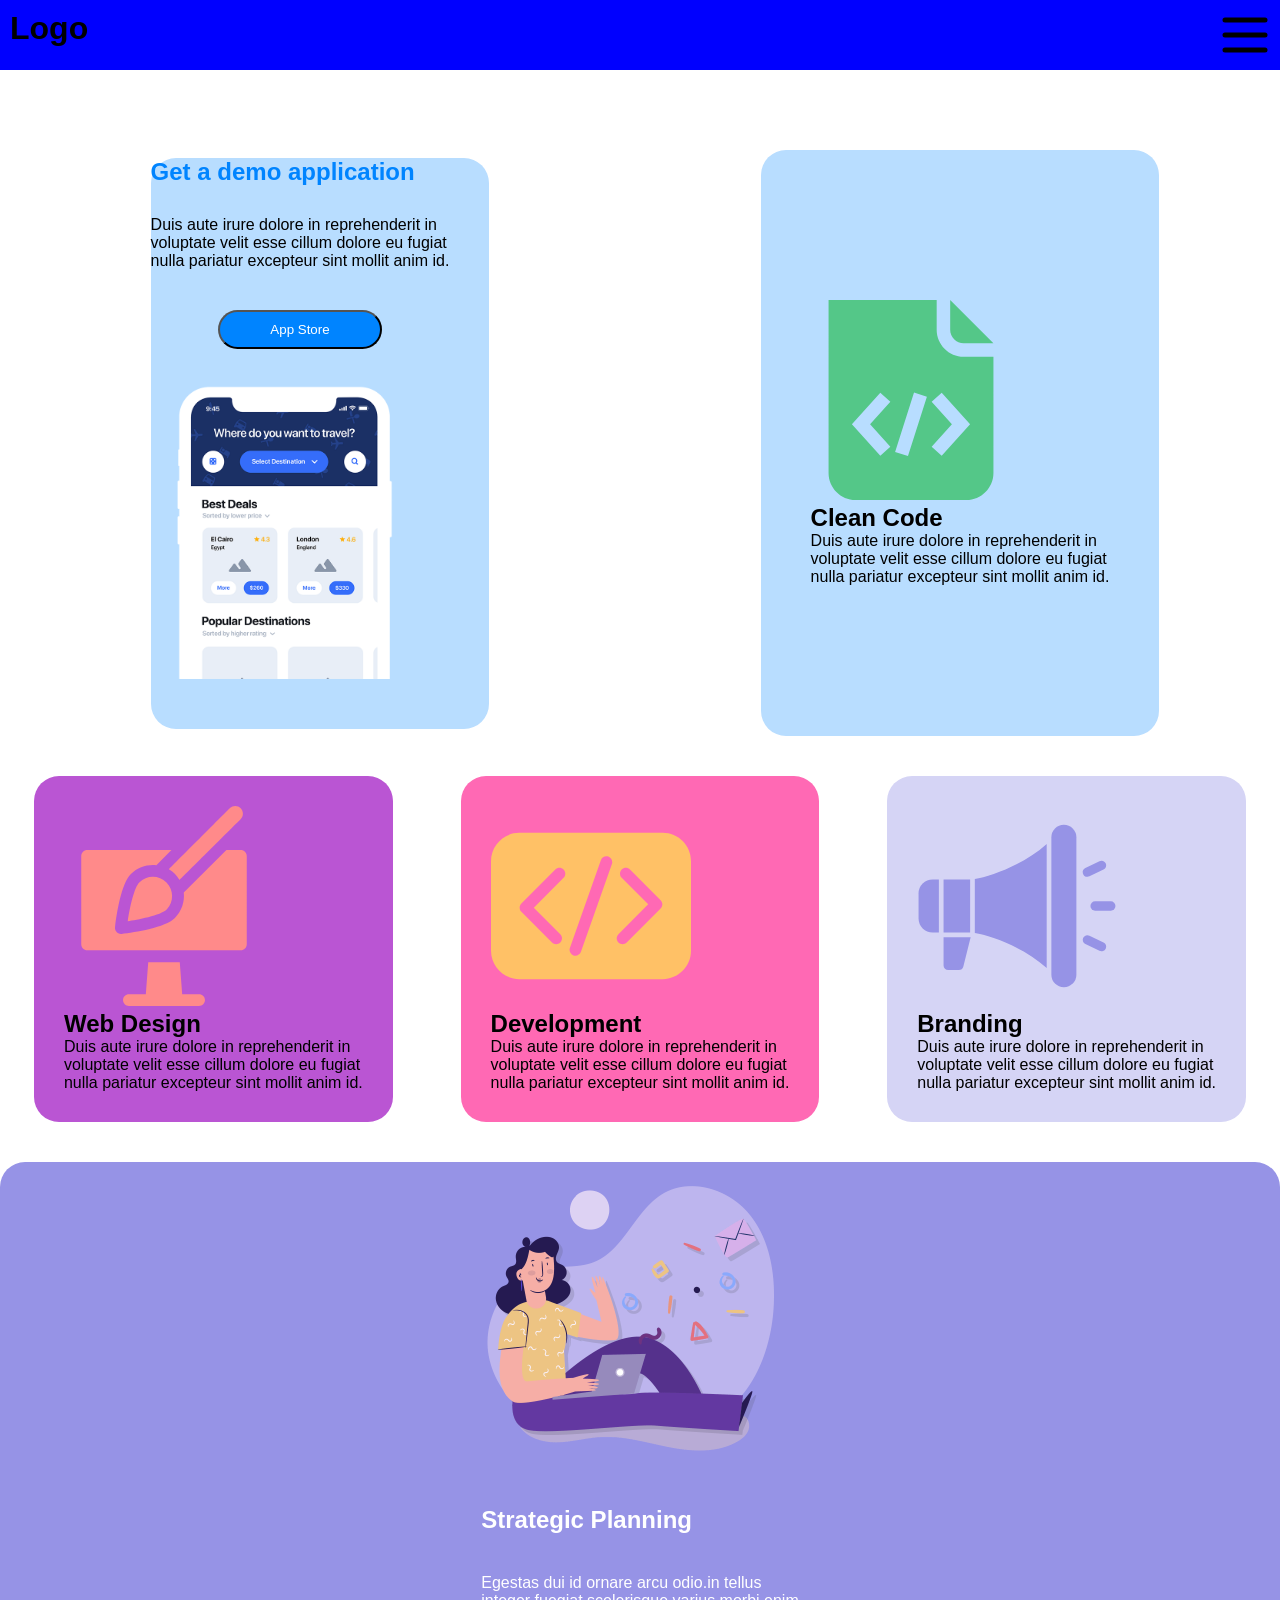
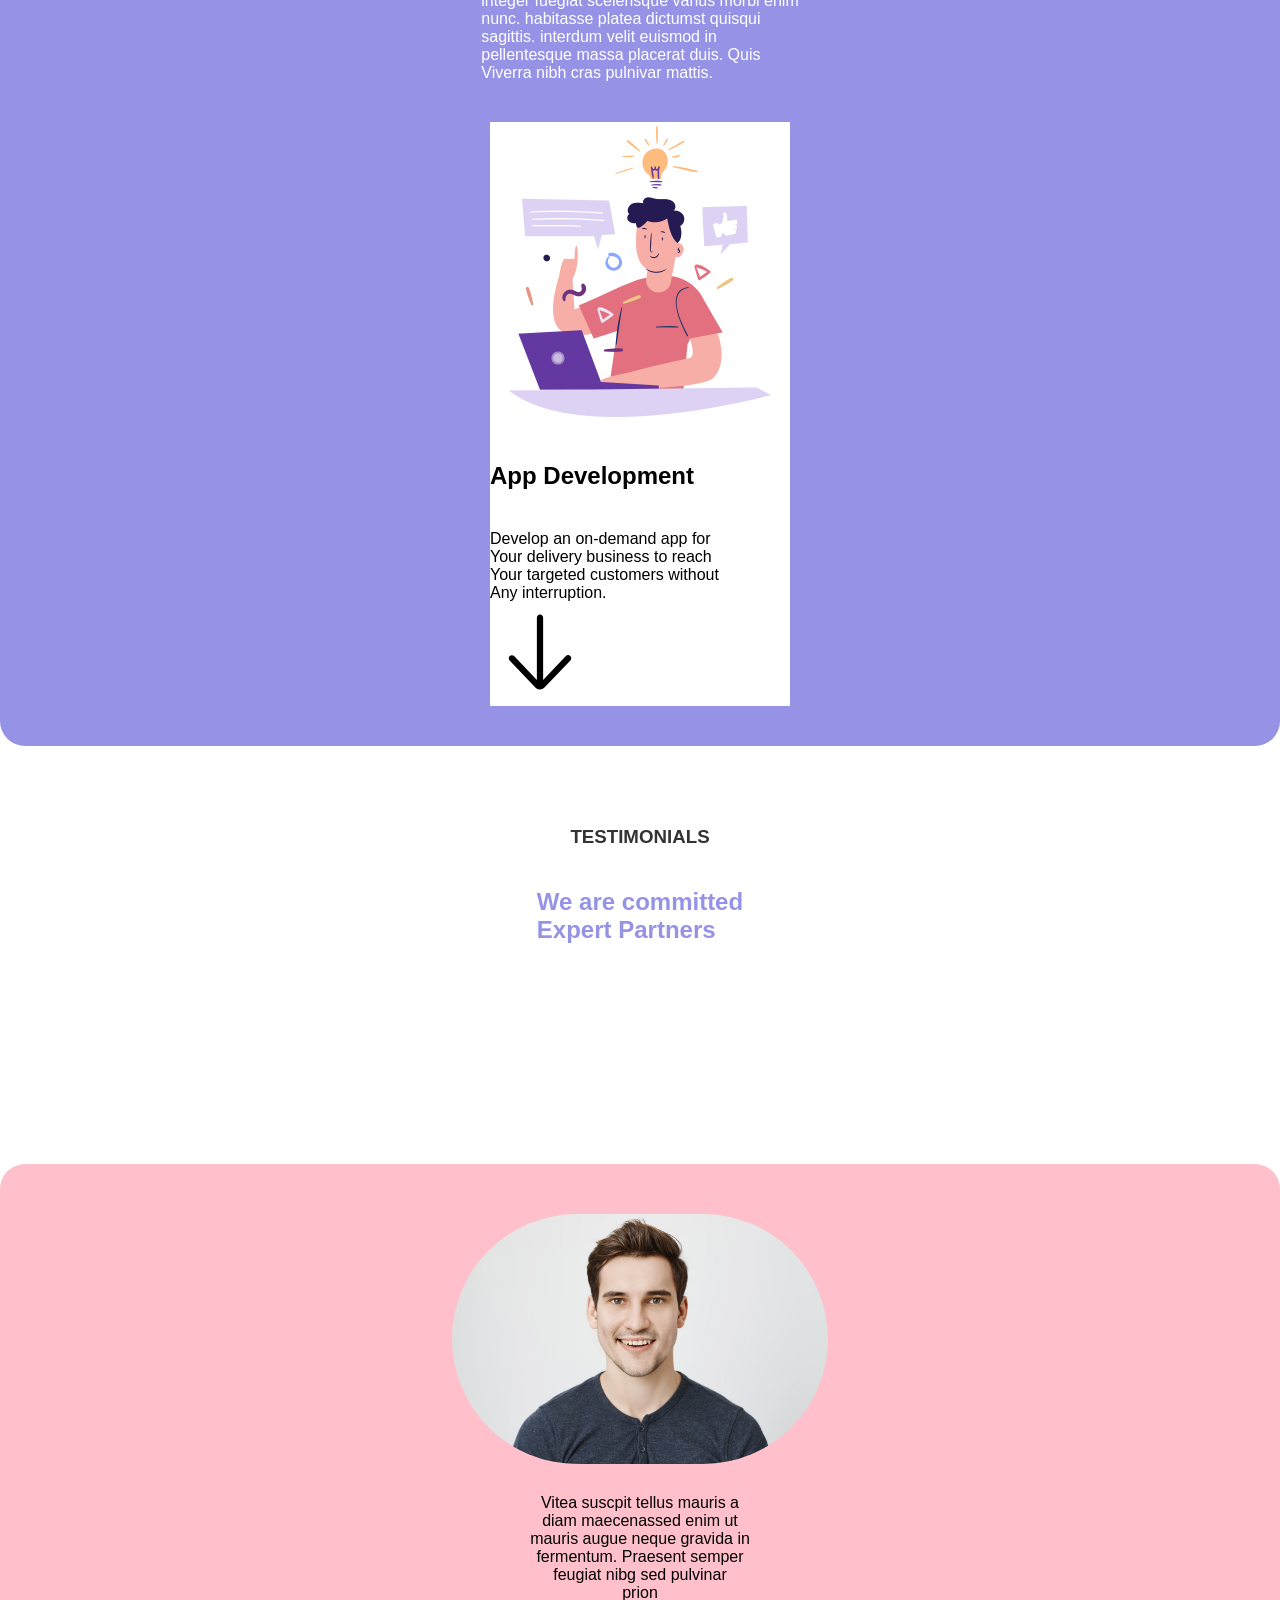
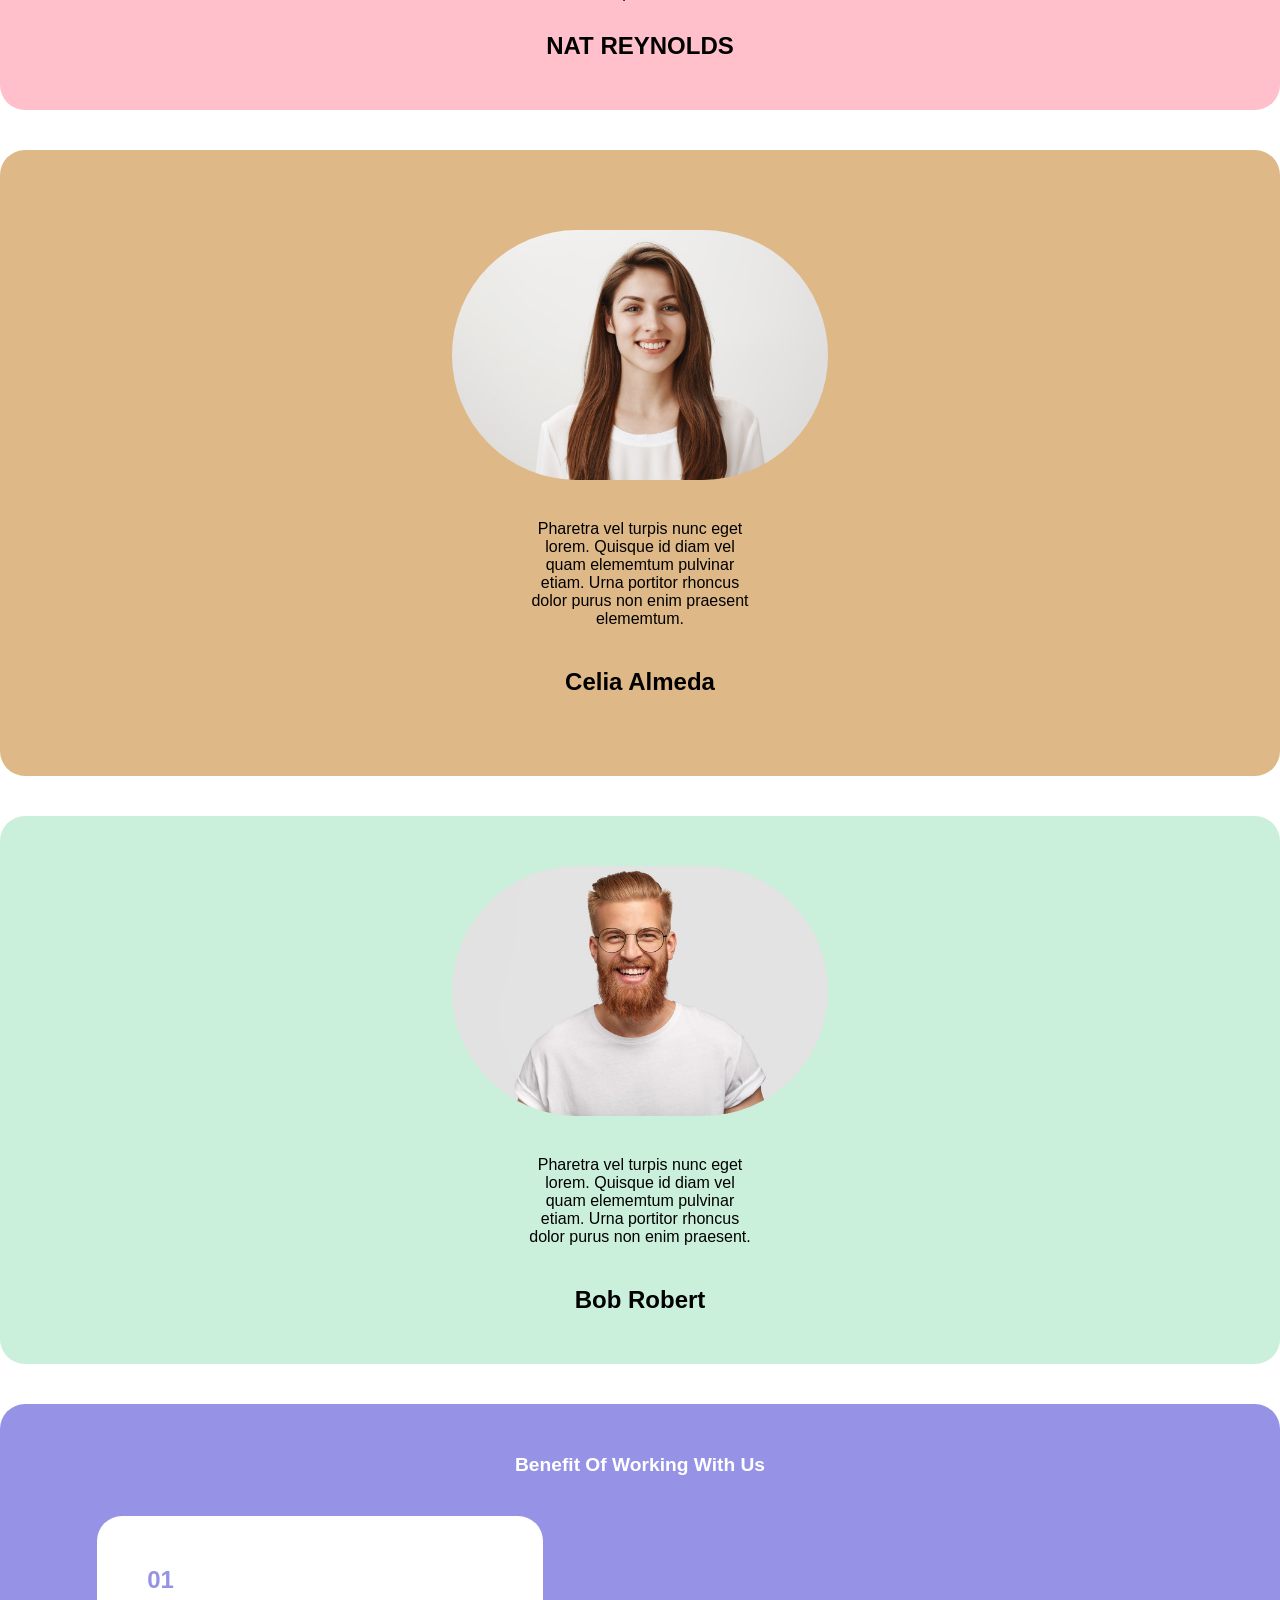
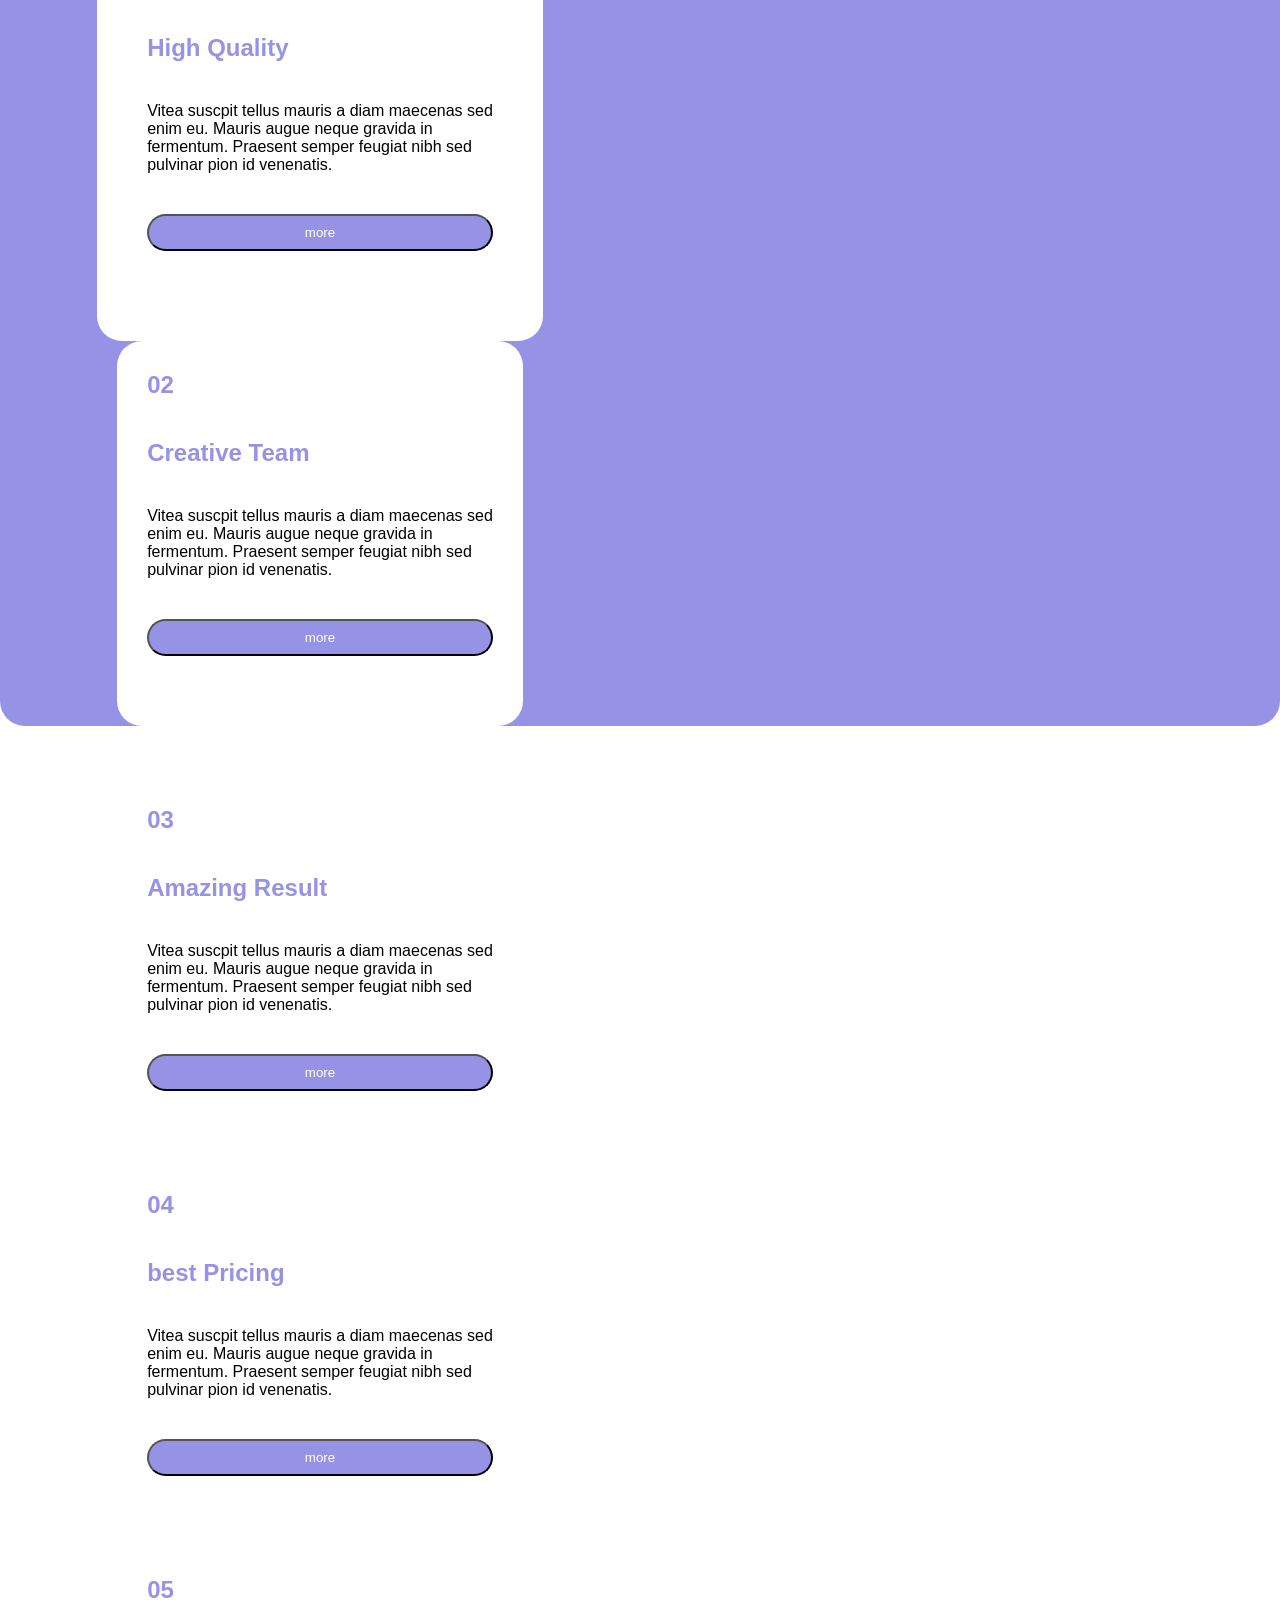
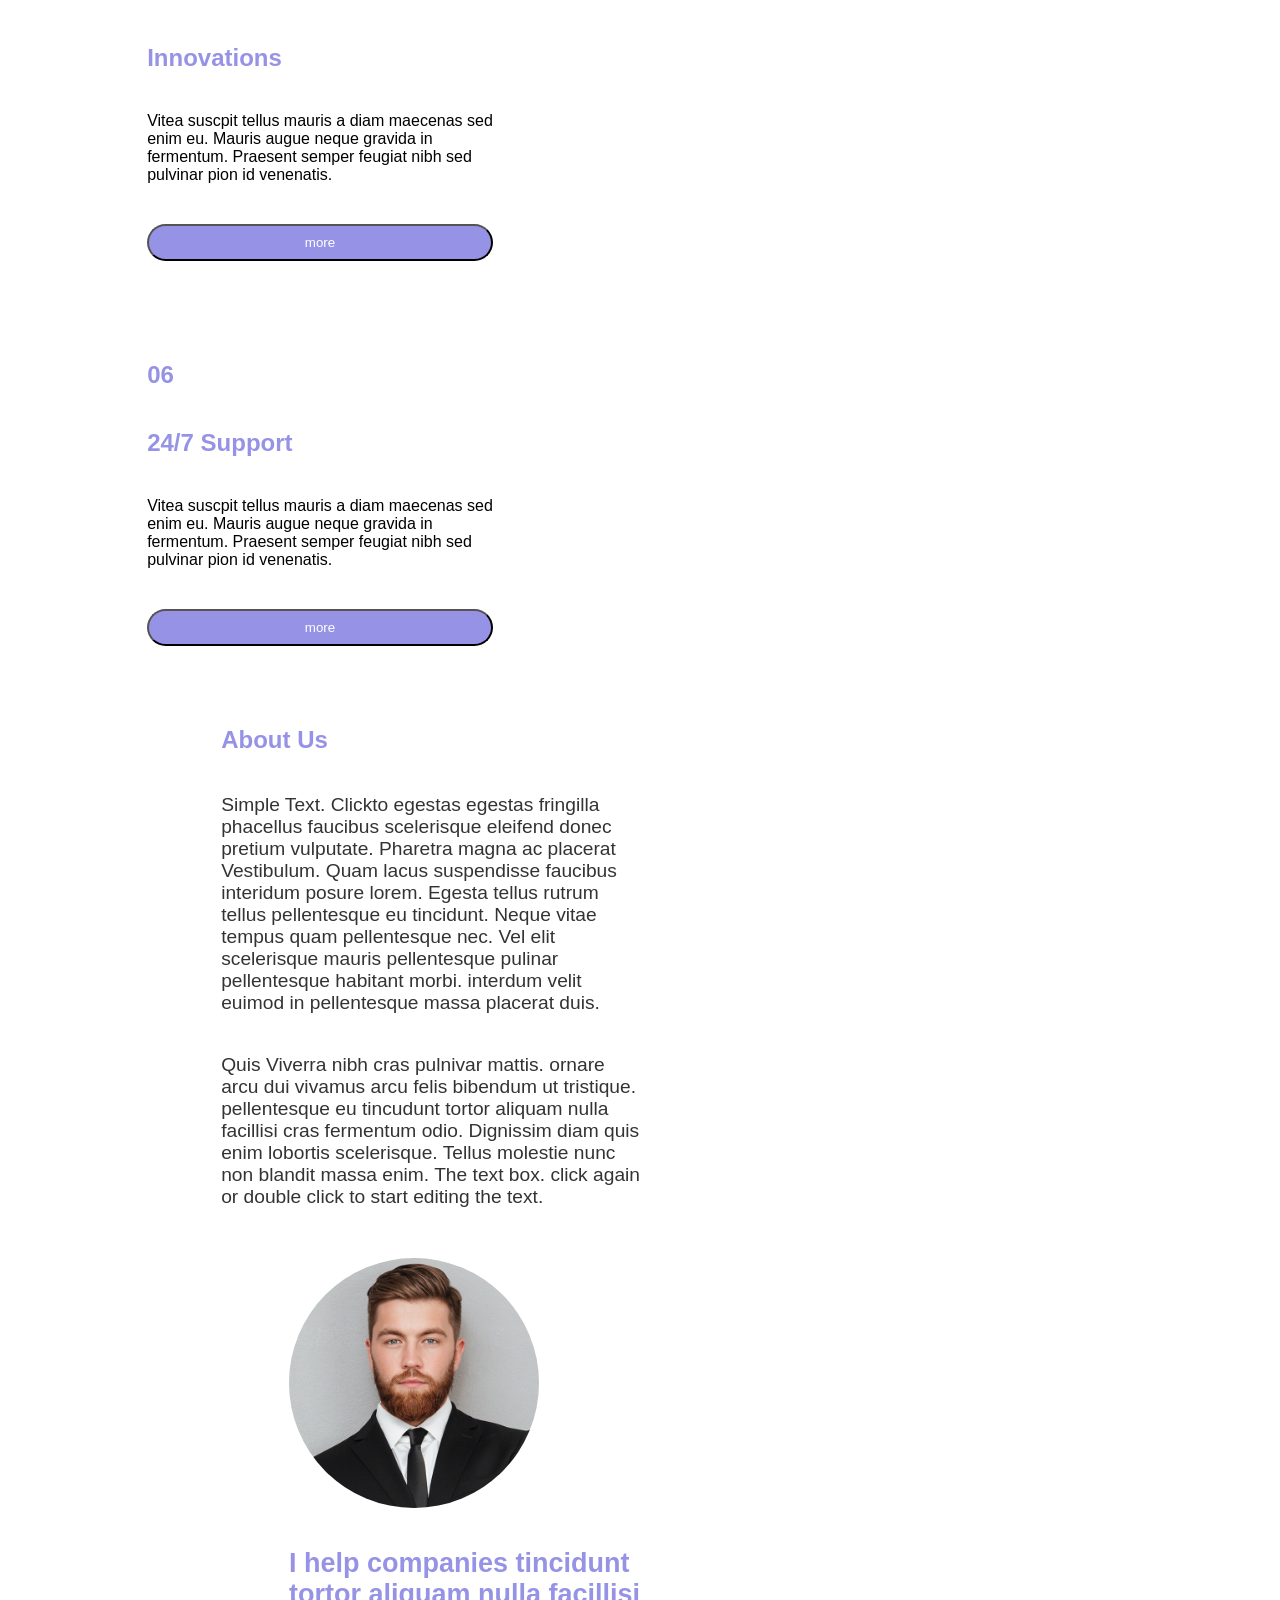
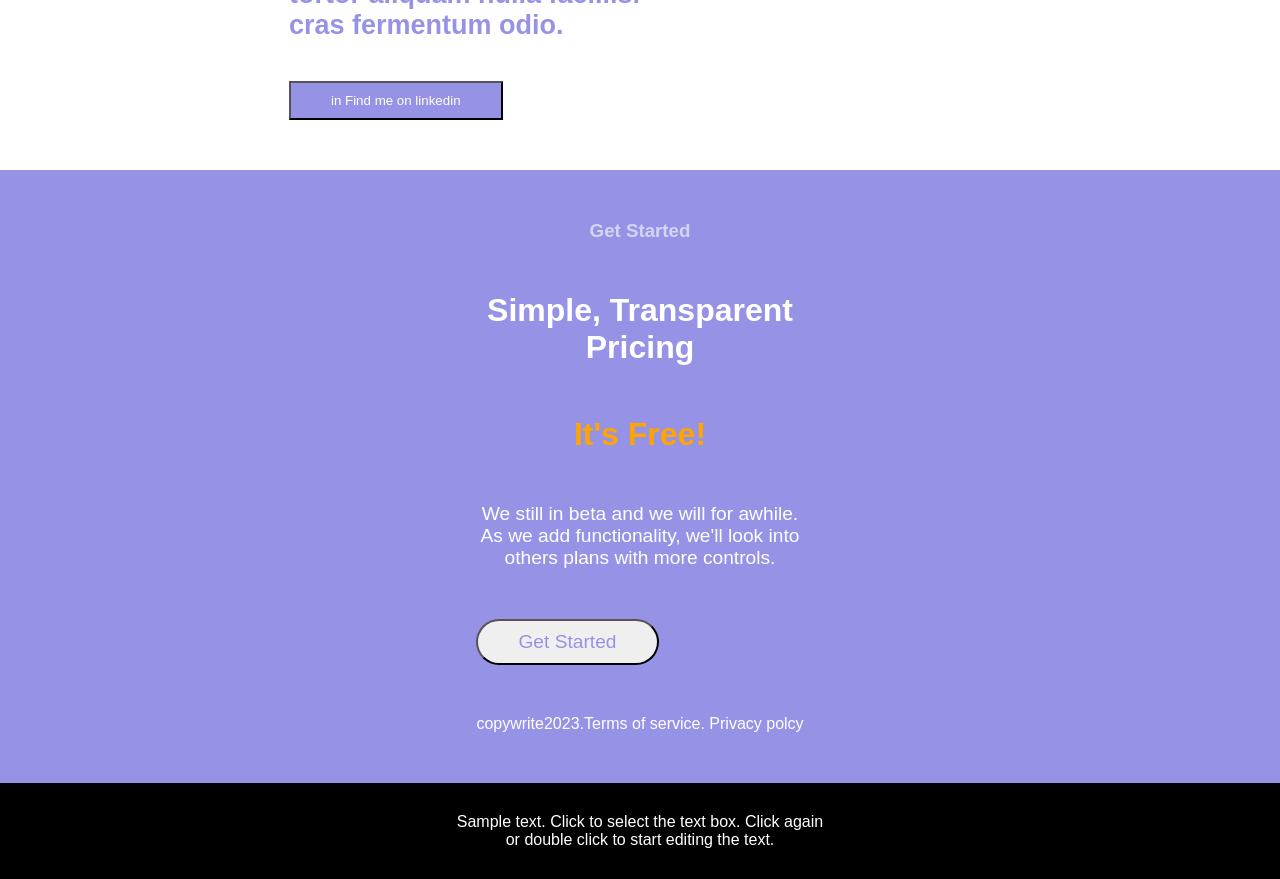
<file: index.htm>
<!DOCTYPE html>
<html lang="en">
<head>
    <meta charset="UTF-8">
    <meta http-equiv="X-UA-Compatible" content="IE=edge">
    <meta name="viewport" content="width=device-width, initial-scale=1.0">
    <title>Document</title>
    <link rel="stylesheet" href="https://fonts.googleapis.com/css?family=PT+Sans:400,400i,700,700i">
    <link rel="stylesheet" href="/css/style.css">
</head>
<body>
    <header id="page_header">
    <h1 id="logo">Logo</h1>
    <img id="menu" src="/images/menu.svg" alt="#" height="50px">
    </header>
    <main id="page_main">
        <main id="main_store">
        <section id="page_section">
            <article id="store">
        <h2 id="demo">Get a demo application</h2>
        <div>
        <p>Duis aute irure dolore in reprehenderit in</p>
        <p>voluptate velit esse cillum dolore eu fugiat</p>
        <p>nulla pariatur excepteur sint mollit anim id.</p>
            </div>
        <button id="app">App Store</button>
        <img id="image" src="/images/blue_phone.png" alt="#" height="300px">
            </article>
        </section>
            <section id="main_code">
            <article>
                <img src="/images/code.svg" alt="#" height="200px">
            <h2>Clean Code</h2>
            <p>Duis aute irure dolore in reprehenderit in</p>
            <p>voluptate velit esse cillum dolore eu fugiat</p>
            <p>nulla pariatur excepteur sint mollit anim id.</p>
        </article>
        </section>
        </main>
        <main id="main_design">
            <section id="page_design">
        <article>
            <img src="/images/design.svg" alt="#" height="200px">
            <h2>Web Design</h2>
            <p>Duis aute irure dolore in reprehenderit in</p>
            <p>voluptate velit esse cillum dolore eu fugiat</p>
            <p>nulla pariatur excepteur sint mollit anim id.</p>
        </article>
        </section>
        <section id="page_dev">
        <article>
            <img src="/images/development.svg" alt="#" height="200px">
            <h2>Development</h2>
            <p>Duis aute irure dolore in reprehenderit in</p>
            <p>voluptate velit esse cillum dolore eu fugiat</p>
            <p>nulla pariatur excepteur sint mollit anim id.</p>
        </article>
        </section>
        <section id="page_brand">
        <article>
            <img src="/images/branding.svg" alt="#" height="200px">
            <h2>Branding</h2>
            <p>Duis aute irure dolore in reprehenderit in</p>
            <p>voluptate velit esse cillum dolore eu fugiat</p>
            <p>nulla pariatur excepteur sint mollit anim id.</p>
        </article>
        </section>
        </main>
        <section id="page_weave">
        <article>
            <img src="/images/waving_woman.png" alt="#" height="300px">
            <h2 id="plan">Strategic Planning</h2>
            <di id="petty">
            <p>Egestas dui id ornare arcu odio.in tellus</p>
            <p>integer fuegiat scelerisque varius morbi enim</p>
            <p>nunc. habitasse platea dictumst quisqui</p>
            <p>sagittis. interdum velit euismod in</p>
            <p>pellentesque massa placerat duis. Quis</p>
            <p>Viverra nibh cras pulnivar mattis.</p>
            </div>
            </article>
        <article id="man">
            <img src="/images/idea_man.png"  alt="#" height="300">
            <h2 id="apple">App Development</h2>
            <div>
            <p>Develop an on-demand app for</p>
            <p>Your delivery business to reach</p>
            <p>Your targeted customers without</p>
            <p>Any interruption.</p>
            <img id="arrow" src="/images/arrow.svg" alt="#" height="100px">
            </div>
            </section>
            <section>
        <articel id="test">
            <h3 id="young">TESTIMONIALS</h3>
            <div id="expert">
            <h1>We are committed</h1>
            <h1>Expert Partners</h1>
            </div>
            <div id="place">
            <p>We place huge value on strong </p>
            <p>strong relationships and have seen the</p>
            <p>the benefits they bring to our business</p>
            <p>customer feedback is vital</p>
            <p>helping us to get it right.</p>
            </div>
        </article>
    </section>
    <section id="three">
        <article>
            <img id="moon" src="/images/testimonial_three.jpg" alt="#" height="250px">
            <div id="star">
            <p>Vitea suscpit tellus mauris a</p>
            <p>diam maecenassed enim ut</p>
            <p>mauris augue neque gravida in</p>
            <p>fermentum. Praesent semper</p>
            <p>feugiat nibg sed pulvinar</p>
            <p>prion</p>
            </div>
            <h2 id="nat">NAT REYNOLDS</h2>
        </article>
        </section>
        <section id="two">
        <artice>
            <img id="queen" src="/images/testimonial_two.jpg" alt="#" height="250">
            <div id="pages">
            <p>Pharetra vel turpis nunc eget</p>
            <P>lorem. Quisque id diam vel</P>
            <p>quam elememtum pulvinar</p>
            <p>etiam. Urna portitor rhoncus</p>
            <p>dolor purus non enim praesent</p>
            <p>elememtum.</p>
            </div>
            <h2 id="cell">Celia Almeda</h2>
        </article>
    </section>
    <section id="one">
        <article>
            <img id="color" src="/images/testimonial_one.jpg" alt="#" height="250px">
            <div id="plant">
            <p>Pharetra vel turpis nunc eget</p>
            <p>lorem. Quisque id diam vel</p>
            <p>quam elememtum pulvinar</p>
            <p>etiam. Urna portitor rhoncus</p>
            <p>dolor purus non enim praesent.</p>
            </div>
            <h2 id="hot">Bob Robert</h2>
        </article>
        </section>
        <section id="page_benefit">
        <article>
            <h1 id="hello">Benefit Of Working With Us</h1>
            <section id="section_more">
            <article id="whom">
            <h2 id="heat">01</h2>
            <h2 id="high">High Quality</h2>
            <p>Vitea suscpit tellus mauris a diam maecenas sed</p>
            <p>enim eu. Mauris augue neque gravida in</p>
            <p>fermentum. Praesent semper feugiat nibh sed</p>
            <p>pulvinar pion id venenatis.</p>
            <button id="more">more</button>
            </article>
            </section>
            <section>
        </article>
            <section id="section_more">
            <article id="mum">
                <h2 id="heat">02</h2>
                <h2 id="high">Creative Team</h2>
                <p>Vitea suscpit tellus mauris a diam maecenas sed</p>
                <p>enim eu. Mauris augue neque gravida in</p>
                <p>fermentum. Praesent semper feugiat nibh sed</p>
                <p>pulvinar pion id venenatis.</p>
                <button id="more">more</button>
            </article>
            </section>
        </section>
        <section id="section_three">
            <article id="mum">
                <h2 id="heat">03</h2>
                <h2 id="high">Amazing Result</h2>
                <p>Vitea suscpit tellus mauris a diam maecenas sed</p>
                <p>enim eu. Mauris augue neque gravida in</p>
                <p>fermentum. Praesent semper feugiat nibh sed</p>
                <p>pulvinar pion id venenatis.</p>
                <button id="more">more</button>
            </article>
        </section>
            <section id="section_three">
            <article id="mum">
                <h2 id="heat">04</h2>
                <h2 id="high">best Pricing</h2>
                <p>Vitea suscpit tellus mauris a diam maecenas sed</p>
                <p>enim eu. Mauris augue neque gravida in</p>
                <p>fermentum. Praesent semper feugiat nibh sed</p>
                <p>pulvinar pion id venenatis.</p>

                <button id="more">more</button>
        </article>
            </section>
            <section id="section_four">
            <article id="mum">
                <h2 id="heat">05</h2>
                <h2 id="high">Innovations</h2>
                <p>Vitea suscpit tellus mauris a diam maecenas sed</p>
                <p>enim eu. Mauris augue neque gravida in</p>
                <p>fermentum. Praesent semper feugiat nibh sed</p>
                <p>pulvinar pion id venenatis.</p>

                <button id="more">more</button>
            </article>
            </section>
            <section id="section_four">
            <article id="mum">
                <h2 id="heat">06</h2>
                <h2 id="high">24/7 Support</h2>
                <p>Vitea suscpit tellus mauris a diam maecenas sed</p>
                <P>enim eu. Mauris augue neque gravida in</P>
                <p>fermentum. Praesent semper feugiat nibh sed</p>
                <p>pulvinar pion id venenatis.</p>
                <button id="more">more</button>
            </article>
            </section>
    </main>
    
            <section id="page_about"> 
                <section id="page_us">
            <article>
                <h1 id="about">About Us</h1>
                <div id="meal">
                <p>Simple Text. Clickto egestas egestas fringilla</p>
                <p>phacellus faucibus scelerisque eleifend donec</p>
                <p>pretium vulputate. Pharetra magna ac placerat</p>
                <p>Vestibulum. Quam lacus suspendisse faucibus</p>
                <p>interidum posure lorem. Egesta tellus rutrum</p>
                <p>tellus pellentesque eu tincidunt. Neque vitae</p>
                <P>tempus quam pellentesque nec. Vel elit</P>
                <p>scelerisque mauris pellentesque pulinar</P>
                <P>pellentesque habitant morbi. interdum velit</P>
                <p>euimod in pellentesque massa placerat duis.</p>
                </div>
                <div id="lol">
                 <p>Quis Viverra nibh cras pulnivar mattis. ornare</p>
                 <p>arcu dui vivamus arcu felis bibendum ut tristique.</p>
                 <p>pellentesque eu tincudunt tortor aliquam nulla </p>
                 <p>facillisi cras fermentum odio. Dignissim diam quis</p>
                 <p>enim lobortis scelerisque. Tellus molestie nunc</p>
                 <p>non blandit massa enim. The text box. click again</p>
                 <p>or double click to start editing the text.</p>
                </div>
            </article>
            </section>
            </section>
            <section id="page_boss">
             <section id="page_us">
            <article>
                <img id="bread" src="/images/boss.jpg" alt="#" height="250px">
                <div id="yellow">
                 <h2>I help companies tincidunt</h2>
                 <h2>tortor aliquam nulla facillisi</h2>
                 <h2>cras fermentum odio.</h2>
                </div>
                 <button id="boss">in Find me on linkedin</button>
            </section>
            </section>
                    <section id="page_start">
                 <article>
                 <h1 id="Get">Get Started</h1>
                 <h2 id="sample">Simple, Transparent</h2>
                 <h2 id="sample">Pricing</h2>
                 <h2 id="free">It's Free!</h2>
                 <div id="place">
                 <p>We still in beta and we will for awhile.</p>
                 <p>As we add functionality, we'll look into</p>
                 <p>others plans with more controls.</p>
                 </div>
                 <button id="button">Get Started</button>
                 <p id="copy">copywrite2023.Terms of service. Privacy polcy</p>
                 </article>
                 </section>
                </main>
                    <footer id="page_footer">
                 <p>Sample text. Click to select the text box. Click again</p>
                 <p>or double click to start editing the text.</p>
                    </footer>
</body>
</html>
</file>
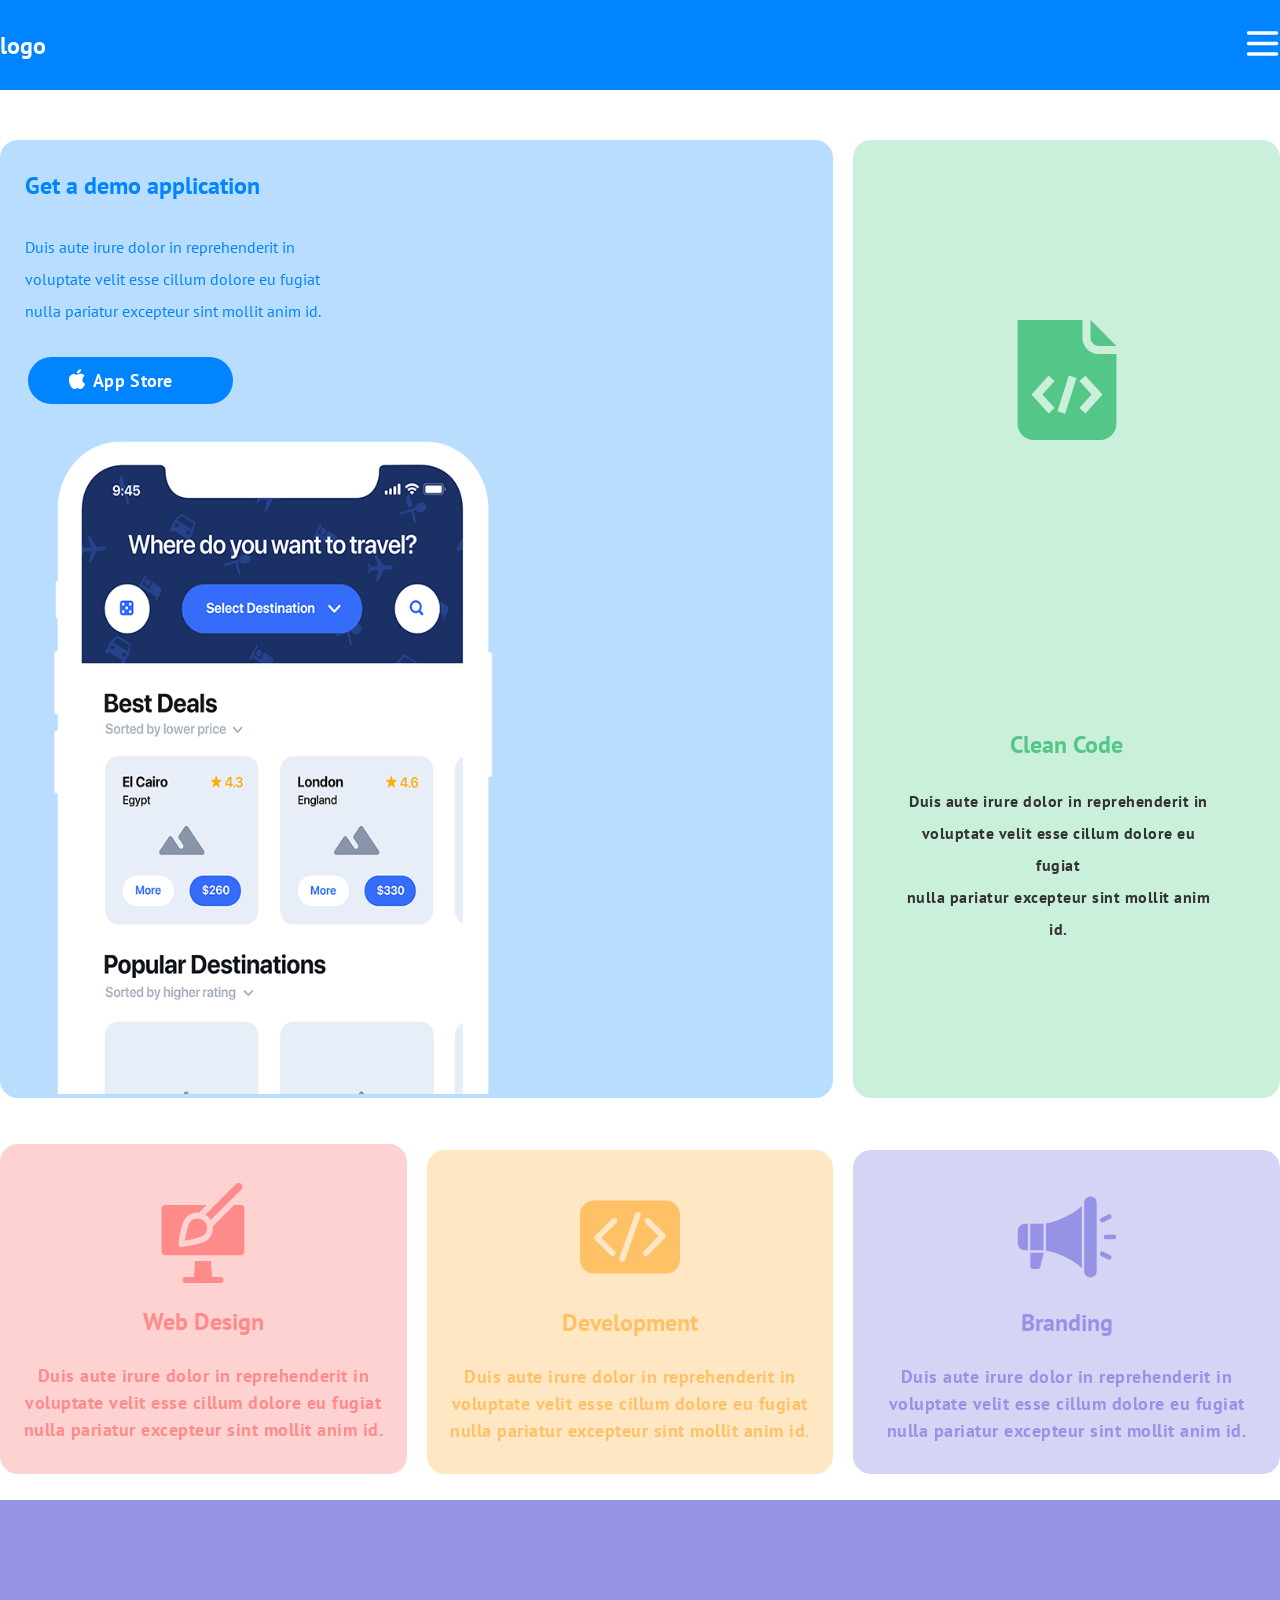
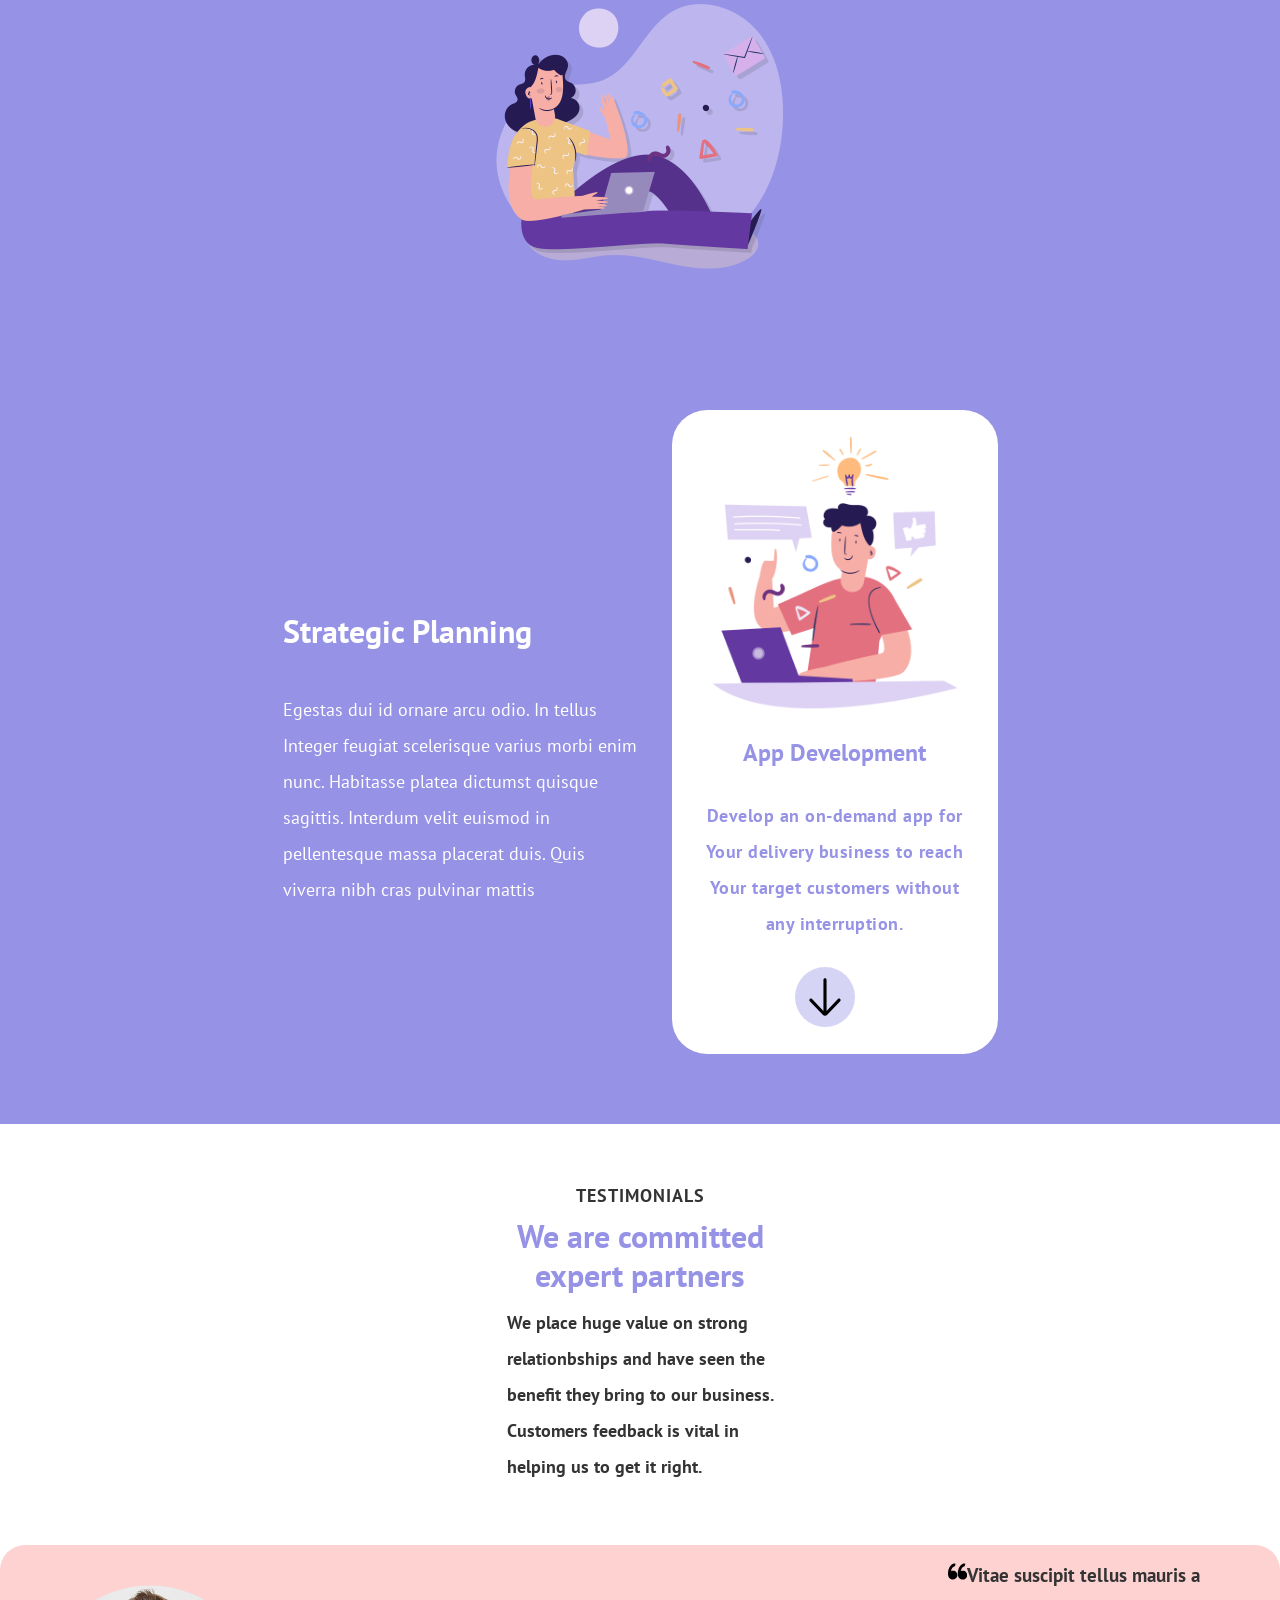
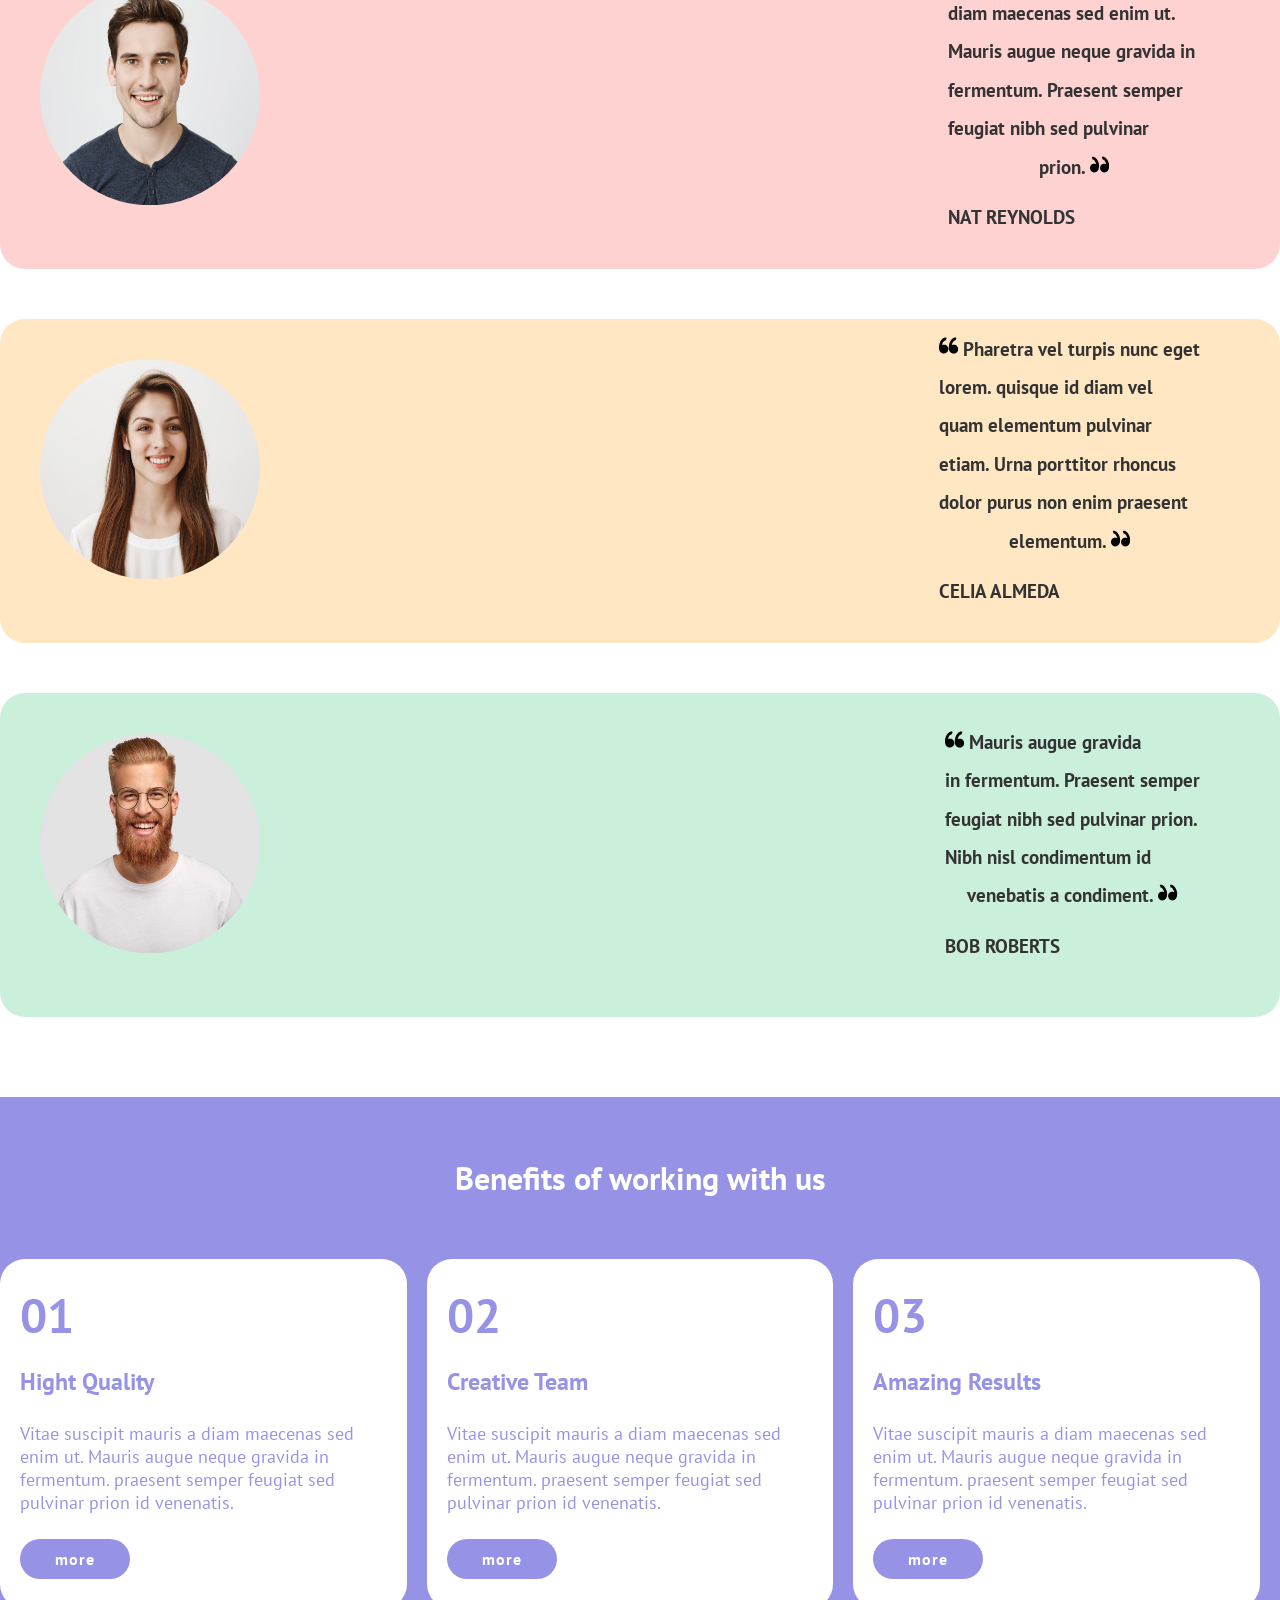
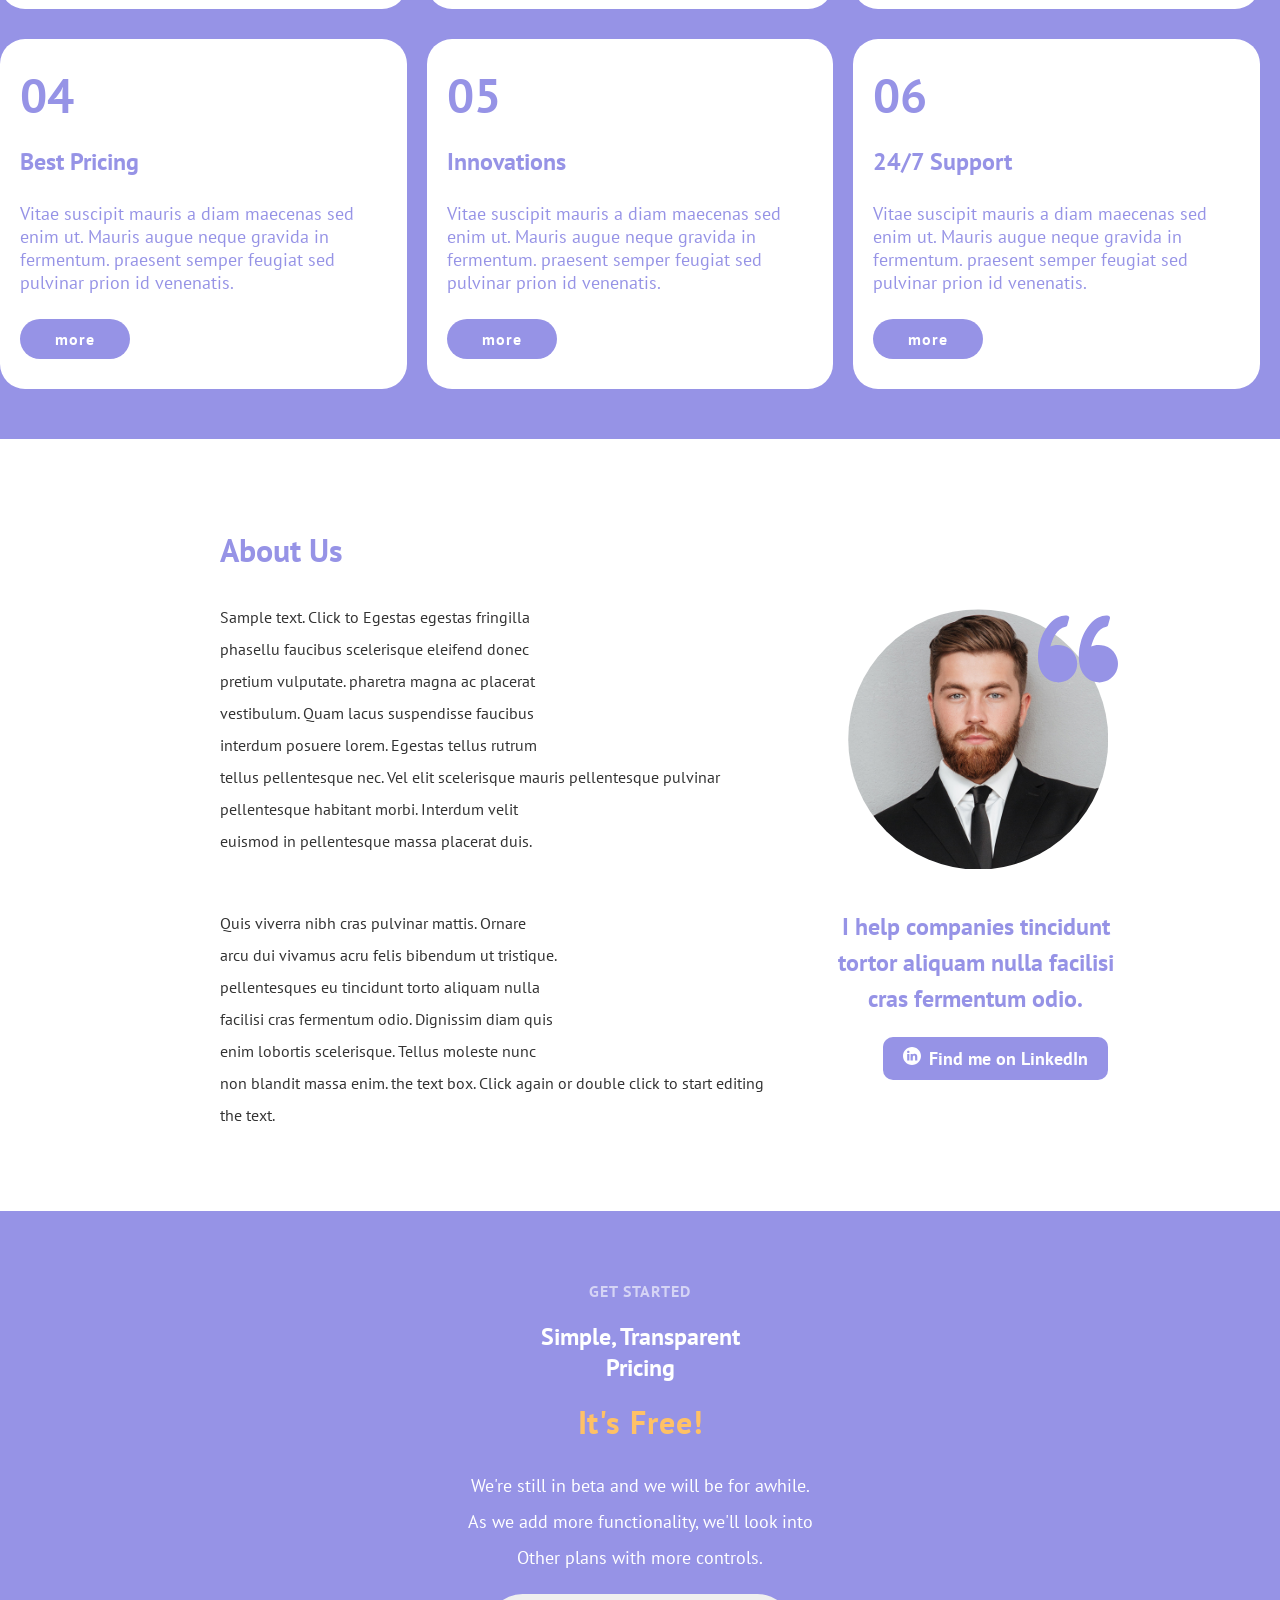
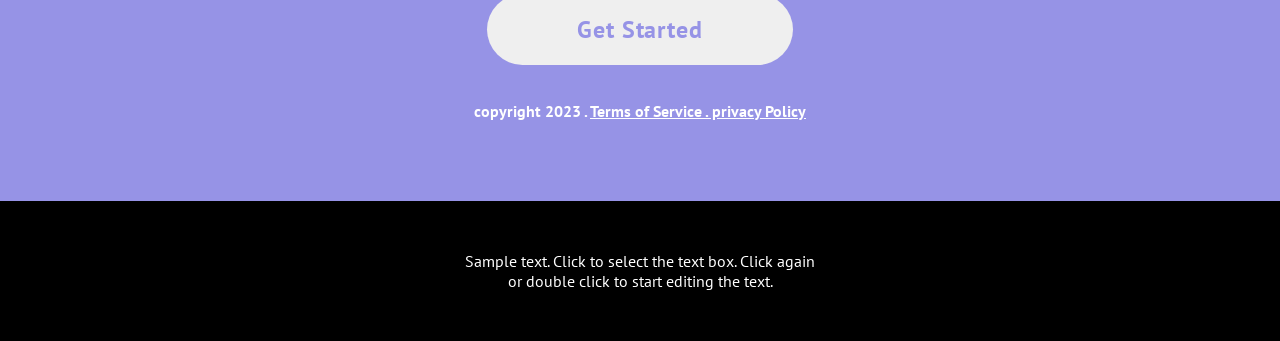
<file: index.html>
<!DOCTYPE html>
<html lang="en">

<head>
  <meta charset="UTF-8">
  <meta name="viewport" content="width=device-width, initial-scale=1.0">
  <title>Responsive-Website</title>
  <link rel="stylesheet" href="https://fonts.googleapis.com/css?family=PT+Sans:400,400i,700,700i">
  <link rel="stylesheet" href="/style/style.css">
</head>

<body>

  <section id="main-header">

    <div class="logo">
      <h2>logo</h2>
    </div>

    <div class="menu">
      <!-- <img src="/images/1000_F_489558650_fPqlBaYso98Vii7IRK5t2U7Gu02dFXO5.jpg" alt="menu icon" width="35px" height="35px"> -->
      <svg width="35px" height="35px" viewBox="0 0 20 20" xmlns="http://www.w3.org/2000/svg" fill="white">
        <path fill="white" fill-rule="evenodd"
          d="M19 4a1 1 0 01-1 1H2a1 1 0 010-2h16a1 1 0 011 1zm0 6a1 1 0 01-1 1H2a1 1 0 110-2h16a1 1 0 011 1zm-1 7a1 1 0 100-2H2a1 1 0 100 2h16z" />
      </svg>
    </div>


  </section>


  <section id="main-body">

    <div class="app-store">

      <div class="demo">
        <h2>Get a demo application</h2>
      </div>
      <div>
        <p>Duis aute irure dolor in reprehenderit in</p>
        <p>voluptate velit esse cillum dolore eu fugiat</p>
        <p>nulla pariatur excepteur sint mollit anim id.</p>
      
      <div class="apple">
        <button>App Store</button>
        <?xml version="1.0" encoding="iso-8859-1"?>
        <!-- Uploaded to: SVG Repo, www.svgrepo.com, Generator: SVG Repo Mixer Tools -->
        <svg xmlns="http://www.w3.org/2000/svg" width="20px" height="20px" fill="#fff"
          shape-rendering="geometricPrecision" text-rendering="geometricPrecision" image-rendering="optimizeQuality"
          fill-rule="evenodd" clip-rule="evenodd" viewBox="0 0 640 640">
          <path
            d="M494.782 340.02c-.803-81.025 66.084-119.907 69.072-121.832-37.595-54.993-96.167-62.552-117.037-63.402-49.843-5.032-97.242 29.362-122.565 29.362-25.253 0-64.277-28.607-105.604-27.85-54.32.803-104.4 31.594-132.403 80.245C29.81 334.457 71.81 479.58 126.816 558.976c26.87 38.882 58.914 82.56 100.997 81 40.512-1.594 55.843-26.244 104.848-26.244 48.993 0 62.753 26.245 105.64 25.406 43.606-.803 71.232-39.638 97.925-78.65 30.887-45.12 43.548-88.75 44.316-90.994-.969-.437-85.029-32.634-85.879-129.439l.118-.035zM414.23 102.178C436.553 75.095 451.636 37.5 447.514-.024c-32.162 1.311-71.163 21.437-94.253 48.485-20.729 24.012-38.836 62.28-33.993 99.036 35.918 2.8 72.591-18.248 94.926-45.272l.036-.047z" />
        </svg>
      </div>
    </div>

    <div>
      <img src="/images/blue_phone (1).png" alt="#" width="280px" height="280px">
    </div>

    </div>



    <div class="code">

      <svg xmlns="http://www.w3.org/2000/svg" xmlns:xlink="http://www.w3.org/1999/xlink" version="1.1"
        class="u-svg-content" viewBox="0 0 512 512" x="0px" y="0px" id="svg-b25b"
        style="enable-background:new 0 0 512 512;">
        <g>
          <g>
            <path fill="#54C788" d="M356.324,0v76.108c0,19.075,15.519,34.594,34.594,34.594h76.108L356.324,0z"></path>
          </g>
        </g>
        <g>
          <g>
            <path fill="#54C788"
              d="M390.918,145.298c-38.054,0-69.189-31.135-69.189-69.189V0H44.973v442.811c0,38.054,31.135,69.189,69.189,69.189h283.675    c38.054,0,69.189-31.135,69.189-69.189V145.298H390.918z M203.125,375.884l-25.718,23.143l-72.684-80.758l72.69-80.758    l25.718,23.137l-51.864,57.621L203.125,375.884z M248.265,399.623l-32.969-10.489l48.432-152.217l32.969,10.489L248.265,399.623z     M334.584,399.028l-25.718-23.143l51.857-57.613l-51.85-57.613l25.718-23.151l72.683,80.758L334.584,399.028z">
            </path>
          </g>
        </g>
      </svg>

      <div class="code-one">
        <h1>Clean Code</h1>
        <p>Duis aute irure dolor in reprehenderit in</p>
        <p>voluptate velit esse cillum dolore eu fugiat</p>
        <p>nulla pariatur excepteur sint mollit anim id.</p>
      </div>


    </div>


  </section>


  <section id="design">

    <div class="second-design">

    <svg xmlns="http://www.w3.org/2000/svg" xmlns:xlink="http://www.w3.org/1999/xlink" version="1.1"
      class="u-svg-content" viewBox="0 0 506.292 506.292" id="svg-cc18">
      <path fill="#FF8A8A"
        d="m341.859 476.292h-42.653l-6.13-81.05h-79.86l-6.13 81.05h-42.653c-8.284 0-15 6.716-15 15s6.716 15 15 15h177.426c8.284 0 15-6.716 15-15s-6.716-15-15-15z">
      </path>
      <path fill="#FF8A8A"
        d="m447.326 111.442h-36.2l-107.96 107.59c2.639 23.459-5.249 47.262-22.52 64.53-24.368 24.367-100.672 36.339-134.98 40.19-10.05.927-17.521-7.397-16.53-16.54 3.821-33.754 15.692-110.482 40.19-134.98 17.6-17.6 41.54-25.11 64.54-22.52l38.13-38.27h-213.03c-8.45 0-15.32 6.87-15.32 15.32v223.16c0 8.45 6.87 15.32 15.32 15.32h388.36c8.45 0 15.32-6.87 15.32-15.32v-223.16c0-8.45-6.87-15.32-15.32-15.32z">
      </path>
      <path fill="#FF8A8A"
        d="m292.456 187.352c3.997-3.983 112.841-112.458 155.15-154.62 7.17-7.58 7.02-19.7-.37-27.08-7.39-7.39-19.51-7.55-27.09-.38-.509.511-152.369 152.901-154.61 155.15 10.622 6.365 20.106 15.559 26.92 26.93z">
      </path>
      <path fill="#FF8A8A"
        d="m259.436 193.452c-19.058-19.059-49.979-18.94-68.9 0-12.4 12.4-23.43 59.66-29.11 98.01 21.977-3.258 83.784-14.034 99.08-30.21 17.97-19.158 17.48-49.251-1.07-67.8z">
      </path>
    </svg>
 
    <div class="one-design">

      <h1>Web Design</h1>
      <p>Duis aute irure dolor in reprehenderit in</p>
      <p>voluptate velit esse cillum dolore eu fugiat</p>
      <p>nulla pariatur excepteur sint mollit anim id.</p>
    </div>
  </div>

    <div id="development">

      <svg xmlns="http://www.w3.org/2000/svg" xmlns:xlink="http://www.w3.org/1999/xlink" version="1.1"
        class="u-svg-content" viewBox="0 0 512 512" id="svg-9d44">
        <g>
          <path fill="#FFC166"
            d="m439.54 68.7h-367.08c-39.95 0-72.46 32.51-72.46 72.47v229.66c0 39.96 32.51 72.47 72.46 72.47h367.08c39.95 0 72.46-32.51 72.46-72.47v-229.66c0-39.96-32.51-72.47-72.46-72.47zm-253.73 115.29-76.23 76.23 67.79 67.79c5.86 5.86 5.86 15.36 0 21.21-5.85 5.86-15.35 5.86-21.21 0l-78.4-78.4c-5.86-5.86-5.86-15.35 0-21.21l86.83-86.83c5.86-5.86 15.36-5.86 21.22 0 5.85 5.85 5.85 15.35 0 21.21zm123.73-35.29-79.32 224.59c-2.76 7.82-11.33 11.91-19.14 9.15s-11.91-11.33-9.15-19.14l79.32-224.59c2.76-7.81 11.32-11.91 19.14-9.15 7.81 2.76 11.91 11.33 9.15 19.14zm124.7 113.69-86.83 86.83c-5.86 5.86-15.36 5.86-21.22 0-5.85-5.85-5.85-15.35 0-21.21l76.23-76.23-67.79-67.79c-5.86-5.86-5.86-15.36 0-21.21 5.85-5.86 15.35-5.86 21.21 0l78.4 78.4c5.86 5.86 5.86 15.35 0 21.21z">
          </path>
        </g>
      </svg>
  
      <div class="one-dev">
  
        <h1>Development</h1>
        <p>Duis aute irure dolor in reprehenderit in</p>
        <p>voluptate velit esse cillum dolore eu fugiat</p>
        <p>nulla pariatur excepteur sint mollit anim id.</p>
  
      </div>
    </div>
  
    <div id="branding">
  
      <svg xmlns="http://www.w3.org/2000/svg" xmlns:xlink="http://www.w3.org/1999/xlink" version="1.1"
        class="u-svg-content" viewBox="0 0 512 512" id="svg-929b">
        <g id="_10-awareness">
          <g id="glyph">
            <path fill="#9693E6" d="m68 408a12 12 0 0 0 12 12h27a12 12 0 0 0 11.642-9.089l18.727-74.911h-69.369z"></path>
            <path fill="#9693E6"
              d="m148 325.084c39.546 6.021 126.607 37.071 184 89.749v-317.666c-57.393 52.678-144.454 83.728-184 89.749z">
            </path>
            <path fill="#9693E6"
              d="m376 48a32.036 32.036 0 0 0 -32 32v352a32 32 0 0 0 64 0v-352a32.036 32.036 0 0 0 -32-32z"></path>
            <path fill="#9693E6" d="m68 188h68v136h-68z"></path>
            <path fill="#9693E6" d="m4 224v64a36.04 36.04 0 0 0 36 36h16v-136h-16a36.04 36.04 0 0 0 -36 36z"></path>
            <path fill="#9693E6" d="m496 244h-40a12 12 0 0 0 0 24h40a12 12 0 0 0 0-24z"></path>
            <path fill="#9693E6"
              d="m436.256 181.336a11.939 11.939 0 0 0 5.191-1.188l36.053-17.333a12 12 0 0 0 -10.4-21.63l-36.049 17.334a12 12 0 0 0 5.209 22.817z">
            </path>
            <path fill="#9693E6"
              d="m477.5 349.185-36.049-17.333a12 12 0 0 0 -10.4 21.629l36.049 17.334a12 12 0 0 0 10.4-21.63z"></path>
          </g>
        </g>
      </svg>
  
      <div class="one-brand">
  
        <h1>Branding</h1>
        <p>Duis aute irure dolor in reprehenderit in</p>
        <p>voluptate velit esse cillum dolore eu fugiat</p>
        <p>nulla pariatur excepteur sint mollit anim id.</p>
  
      </div>
  
  
    </div>

  </section>

 
  <section id="planning">

    <img class="wave" src="/images/waving_woman (1).png" alt="image" width="300px" height="300px">


    <div class="second-plan">

    <div class="one-plan">

      <h1>Strategic Planning</h1>
      <p>Egestas dui id ornare arcu odio. In tellus</p>
      <p>Integer feugiat scelerisque varius morbi enim</p>
      <p>nunc. Habitasse platea dictumst quisque</p>
      <p>sagittis. Interdum velit euismod in</p>
      <p>pellentesque massa placerat duis. Quis</p>
      <p>viverra nibh cras pulvinar mattis</p>
    </div>

    <div class="app">

      <img src="/images/idea_man (1).png" alt="image" width="280px" height="280px">

      <div class="two-dev">
        <h1>App Development</h1>
        <p>Develop an on-demand app for</p>
        <p>Your delivery business to reach</p>
        <p>Your target customers without</p>
        <p>any interruption.</p>
      </div>

      <svg xmlns="http://www.w3.org/2000/svg" xmlns:xlink="http://www.w3.org/1999/xlink" version="1.1"
        class="u-svg-content" viewBox="0 0 64 64" id="svg-7b58">
        <path
          d="m32 8c-1.104 0-2 .896-2 2v39.899l-14.552-15.278c-.761-.799-2.026-.832-2.828-.069-.8.762-.831 2.027-.069 2.827l16.62 17.449c.756.756 1.76 1.172 2.829 1.172 1.068 0 2.073-.416 2.862-1.207l16.586-17.414c.762-.8.73-2.065-.069-2.827-.799-.763-2.065-.731-2.827.069l-14.552 15.342v-39.963c0-1.104-.896-2-2-2z">
        </path>
      </svg>

    </div>

  </div>

  </section>


  <section id="testimonials">

    <div class="one-test">

      <h3>TESTIMONIALS</h3>
      <h1>We are committed</h1>
      <h1>expert partners</h1>

      <p>We place huge value on strong</p>
      <p>relationbships and have seen the</p>
      <p>benefit they bring to our business.</p>
      <p>Customers feedback is vital in</p>
      <p>helping us to get it right.</p>
    </div>


  </section>



  <section id="nat">

    <div class="test">

      <div>
    <img src="/images/testimonial_three (1).jpg" alt="image" width="300px" height="220px">
  </div>
    

    <div class="quote">

      <p> <svg xmlns="http://www.w3.org/2000/svg" xmlns:xlink="http://www.w3.org/1999/xlink" version="1.1"
          class="u-svg-content" viewBox="0 0 95.333 95.332" x="0px" y="0px" style="width: 1em; height: 1em;">
          <g>
            <g>
              <path
                d="M30.512,43.939c-2.348-0.676-4.696-1.019-6.98-1.019c-3.527,0-6.47,0.806-8.752,1.793    c2.2-8.054,7.485-21.951,18.013-23.516c0.975-0.145,1.774-0.85,2.04-1.799l2.301-8.23c0.194-0.696,0.079-1.441-0.318-2.045    s-1.035-1.007-1.75-1.105c-0.777-0.106-1.569-0.16-2.354-0.16c-12.637,0-25.152,13.19-30.433,32.076    c-3.1,11.08-4.009,27.738,3.627,38.223c4.273,5.867,10.507,9,18.529,9.313c0.033,0.001,0.065,0.002,0.098,0.002    c9.898,0,18.675-6.666,21.345-16.209c1.595-5.705,0.874-11.688-2.032-16.851C40.971,49.307,36.236,45.586,30.512,43.939z">
              </path>
              <path
                d="M92.471,54.413c-2.875-5.106-7.61-8.827-13.334-10.474c-2.348-0.676-4.696-1.019-6.979-1.019    c-3.527,0-6.471,0.806-8.753,1.793c2.2-8.054,7.485-21.951,18.014-23.516c0.975-0.145,1.773-0.85,2.04-1.799l2.301-8.23    c0.194-0.696,0.079-1.441-0.318-2.045c-0.396-0.604-1.034-1.007-1.75-1.105c-0.776-0.106-1.568-0.16-2.354-0.16    c-12.637,0-25.152,13.19-30.434,32.076c-3.099,11.08-4.008,27.738,3.629,38.225c4.272,5.866,10.507,9,18.528,9.312    c0.033,0.001,0.065,0.002,0.099,0.002c9.897,0,18.675-6.666,21.345-16.209C96.098,65.559,95.376,59.575,92.471,54.413z">
              </path>
            </g>
          </g>
        </svg>Vitae suscipit tellus mauris a</p>
      <p>diam maecenas sed enim ut.</p>
      <p>Mauris augue neque gravida in</p>
      <p>fermentum. Praesent semper</p>
      <p>feugiat nibh sed pulvinar</p>
      <p class="prion">prion.
        <svg xmlns="http://www.w3.org/2000/svg" xmlns:xlink="http://www.w3.org/1999/xlink"
          version="1.1" class="u-svg-content" viewBox="0 0 98.829 98.829" x="0px" y="0px"
          style="width: 1em; height: 1em;">
          <g>
            <g>
              <path
                d="M96.76,41.603C91.511,22.831,78.562,9.204,65.975,9.204c-1.011,0-2.021,0.088-3.005,0.262    c-0.558,0.098-1.046,0.426-1.348,0.902c-0.301,0.479-0.386,1.061-0.233,1.605l2.591,9.268c0.25,0.895,1.113,1.5,2.01,1.459    l0.206-0.004c4.668,0,13.199,6.996,17.548,22.545c0.172,0.617,0.335,1.248,0.492,1.906c-4.882-2.416-10.706-2.975-15.98-1.506    C56.358,48.97,49.388,61.356,52.714,73.252c2.696,9.639,11.563,16.373,21.563,16.373c2.037,0,4.071-0.281,6.046-0.834    c7.846-2.193,13.745-8.707,16.611-18.338C99.521,61.764,99.456,51.249,96.76,41.603z">
              </path>
              <path
                d="M14.088,9.206c-1.009,0-2.02,0.086-3.003,0.26c-0.557,0.096-1.046,0.426-1.347,0.902    c-0.301,0.479-0.386,1.061-0.234,1.605l2.592,9.268c0.25,0.895,1.097,1.5,2.01,1.459l0.204-0.004    c4.668,0,13.2,6.996,17.549,22.545c0.173,0.621,0.336,1.252,0.492,1.906c-4.884-2.416-10.706-2.975-15.98-1.506    C4.475,48.97-2.497,61.356,0.831,73.252c2.696,9.639,11.563,16.373,21.563,16.373c2.037,0,4.071-0.281,6.047-0.834    c7.845-2.193,13.744-8.707,16.611-18.338c2.586-8.689,2.522-19.205-0.175-28.852C39.625,22.831,26.678,9.206,14.088,9.206z">
              </path>
            </g>
          </g>
        </svg></p>

        <h4>NAT REYNOLDS</h4>

    </div>

   
  </div>




    <div id="testimonial_two">
    
  
    <div>
      <img src="/images/testimonial_two (1).jpg" alt="image" width="300px" height="220px">
    </div>


      <div class="quote">
  
        <p> <svg xmlns="http://www.w3.org/2000/svg" xmlns:xlink="http://www.w3.org/1999/xlink" version="1.1"
            class="u-svg-content" viewBox="0 0 95.333 95.332" x="0px" y="0px" style="width: 1em; height: 1em;">
            <g>
              <g>
                <path
                  d="M30.512,43.939c-2.348-0.676-4.696-1.019-6.98-1.019c-3.527,0-6.47,0.806-8.752,1.793    c2.2-8.054,7.485-21.951,18.013-23.516c0.975-0.145,1.774-0.85,2.04-1.799l2.301-8.23c0.194-0.696,0.079-1.441-0.318-2.045    s-1.035-1.007-1.75-1.105c-0.777-0.106-1.569-0.16-2.354-0.16c-12.637,0-25.152,13.19-30.433,32.076    c-3.1,11.08-4.009,27.738,3.627,38.223c4.273,5.867,10.507,9,18.529,9.313c0.033,0.001,0.065,0.002,0.098,0.002    c9.898,0,18.675-6.666,21.345-16.209c1.595-5.705,0.874-11.688-2.032-16.851C40.971,49.307,36.236,45.586,30.512,43.939z">
                </path>
                <path
                  d="M92.471,54.413c-2.875-5.106-7.61-8.827-13.334-10.474c-2.348-0.676-4.696-1.019-6.979-1.019    c-3.527,0-6.471,0.806-8.753,1.793c2.2-8.054,7.485-21.951,18.014-23.516c0.975-0.145,1.773-0.85,2.04-1.799l2.301-8.23    c0.194-0.696,0.079-1.441-0.318-2.045c-0.396-0.604-1.034-1.007-1.75-1.105c-0.776-0.106-1.568-0.16-2.354-0.16    c-12.637,0-25.152,13.19-30.434,32.076c-3.099,11.08-4.008,27.738,3.629,38.225c4.272,5.866,10.507,9,18.528,9.312    c0.033,0.001,0.065,0.002,0.099,0.002c9.897,0,18.675-6.666,21.345-16.209C96.098,65.559,95.376,59.575,92.471,54.413z">
                </path>
              </g>
            </g>
          </svg> Pharetra vel turpis nunc eget</p>
        <p>lorem. quisque id diam vel</p>
        <p>quam elementum pulvinar</p>
        <p>etiam. Urna porttitor rhoncus</p>
        <p>dolor purus non enim praesent</p>
        <p class="prion">elementum. <svg xmlns="http://www.w3.org/2000/svg" xmlns:xlink="http://www.w3.org/1999/xlink"
            version="1.1" class="u-svg-content" viewBox="0 0 98.829 98.829" x="0px" y="0px"
            style="width: 1em; height: 1em;">
            <g>
              <g>
                <path
                  d="M96.76,41.603C91.511,22.831,78.562,9.204,65.975,9.204c-1.011,0-2.021,0.088-3.005,0.262    c-0.558,0.098-1.046,0.426-1.348,0.902c-0.301,0.479-0.386,1.061-0.233,1.605l2.591,9.268c0.25,0.895,1.113,1.5,2.01,1.459    l0.206-0.004c4.668,0,13.199,6.996,17.548,22.545c0.172,0.617,0.335,1.248,0.492,1.906c-4.882-2.416-10.706-2.975-15.98-1.506    C56.358,48.97,49.388,61.356,52.714,73.252c2.696,9.639,11.563,16.373,21.563,16.373c2.037,0,4.071-0.281,6.046-0.834    c7.846-2.193,13.745-8.707,16.611-18.338C99.521,61.764,99.456,51.249,96.76,41.603z">
                </path>
                <path
                  d="M14.088,9.206c-1.009,0-2.02,0.086-3.003,0.26c-0.557,0.096-1.046,0.426-1.347,0.902    c-0.301,0.479-0.386,1.061-0.234,1.605l2.592,9.268c0.25,0.895,1.097,1.5,2.01,1.459l0.204-0.004    c4.668,0,13.2,6.996,17.549,22.545c0.173,0.621,0.336,1.252,0.492,1.906c-4.884-2.416-10.706-2.975-15.98-1.506    C4.475,48.97-2.497,61.356,0.831,73.252c2.696,9.639,11.563,16.373,21.563,16.373c2.037,0,4.071-0.281,6.047-0.834    c7.845-2.193,13.744-8.707,16.611-18.338c2.586-8.689,2.522-19.205-0.175-28.852C39.625,22.831,26.678,9.206,14.088,9.206z">
                </path>
              </g>
            </g>
          </svg></p>
          
          <h4>CELIA ALMEDA</h4>
  
      </div>
  
    </div>


    

  
    <div id="testimonial_three">


     <div>
      <img src="/images/testimonial_one (1).jpg" alt="image" width="300px" height="220px">
    </div>
  
      <div class="quote">
  
        <p> <svg xmlns="http://www.w3.org/2000/svg" xmlns:xlink="http://www.w3.org/1999/xlink" version="1.1"
            class="u-svg-content" viewBox="0 0 95.333 95.332" x="0px" y="0px" style="width: 1em; height: 1em;">
            <g>
              <g>
                <path
                  d="M30.512,43.939c-2.348-0.676-4.696-1.019-6.98-1.019c-3.527,0-6.47,0.806-8.752,1.793    c2.2-8.054,7.485-21.951,18.013-23.516c0.975-0.145,1.774-0.85,2.04-1.799l2.301-8.23c0.194-0.696,0.079-1.441-0.318-2.045    s-1.035-1.007-1.75-1.105c-0.777-0.106-1.569-0.16-2.354-0.16c-12.637,0-25.152,13.19-30.433,32.076    c-3.1,11.08-4.009,27.738,3.627,38.223c4.273,5.867,10.507,9,18.529,9.313c0.033,0.001,0.065,0.002,0.098,0.002    c9.898,0,18.675-6.666,21.345-16.209c1.595-5.705,0.874-11.688-2.032-16.851C40.971,49.307,36.236,45.586,30.512,43.939z">
                </path>
                <path
                  d="M92.471,54.413c-2.875-5.106-7.61-8.827-13.334-10.474c-2.348-0.676-4.696-1.019-6.979-1.019    c-3.527,0-6.471,0.806-8.753,1.793c2.2-8.054,7.485-21.951,18.014-23.516c0.975-0.145,1.773-0.85,2.04-1.799l2.301-8.23    c0.194-0.696,0.079-1.441-0.318-2.045c-0.396-0.604-1.034-1.007-1.75-1.105c-0.776-0.106-1.568-0.16-2.354-0.16    c-12.637,0-25.152,13.19-30.434,32.076c-3.099,11.08-4.008,27.738,3.629,38.225c4.272,5.866,10.507,9,18.528,9.312    c0.033,0.001,0.065,0.002,0.099,0.002c9.897,0,18.675-6.666,21.345-16.209C96.098,65.559,95.376,59.575,92.471,54.413z">
                </path>
              </g>
            </g>
          </svg> Mauris augue gravida</p>
        <p>in fermentum. Praesent semper</p>
        <p>feugiat nibh sed pulvinar prion.</p>
        <p>Nibh nisl condimentum id</p>
        <p class="prion">venebatis a condiment. <svg xmlns="http://www.w3.org/2000/svg"
            xmlns:xlink="http://www.w3.org/1999/xlink" version="1.1" class="u-svg-content" viewBox="0 0 98.829 98.829"
            x="0px" y="0px" style="width: 1em; height: 1em;">
            <g>
              <g>
                <path
                  d="M96.76,41.603C91.511,22.831,78.562,9.204,65.975,9.204c-1.011,0-2.021,0.088-3.005,0.262    c-0.558,0.098-1.046,0.426-1.348,0.902c-0.301,0.479-0.386,1.061-0.233,1.605l2.591,9.268c0.25,0.895,1.113,1.5,2.01,1.459    l0.206-0.004c4.668,0,13.199,6.996,17.548,22.545c0.172,0.617,0.335,1.248,0.492,1.906c-4.882-2.416-10.706-2.975-15.98-1.506    C56.358,48.97,49.388,61.356,52.714,73.252c2.696,9.639,11.563,16.373,21.563,16.373c2.037,0,4.071-0.281,6.046-0.834    c7.846-2.193,13.745-8.707,16.611-18.338C99.521,61.764,99.456,51.249,96.76,41.603z">
                </path>
                <path
                  d="M14.088,9.206c-1.009,0-2.02,0.086-3.003,0.26c-0.557,0.096-1.046,0.426-1.347,0.902    c-0.301,0.479-0.386,1.061-0.234,1.605l2.592,9.268c0.25,0.895,1.097,1.5,2.01,1.459l0.204-0.004    c4.668,0,13.2,6.996,17.549,22.545c0.173,0.621,0.336,1.252,0.492,1.906c-4.884-2.416-10.706-2.975-15.98-1.506    C4.475,48.97-2.497,61.356,0.831,73.252c2.696,9.639,11.563,16.373,21.563,16.373c2.037,0,4.071-0.281,6.047-0.834    c7.845-2.193,13.744-8.707,16.611-18.338c2.586-8.689,2.522-19.205-0.175-28.852C39.625,22.831,26.678,9.206,14.088,9.206z">
                </path>
              </g>
            </g>
          </svg></p>
  
          <h4>BOB ROBERTS</h4>
      </div>

    </div>
  
    

  </section>


  <section id="benefits">

    <div class="work">
      <h1>Benefits of working with us</h1>
    </div>
<div id="support">
    <div class="quality">
      <h1>01</h1>
      <h2>Hight Quality</h2>
      <p>Vitae suscipit mauris a diam maecenas sed</p>
      <p>enim ut. Mauris augue neque gravida in</p>
      <p>fermentum. praesent semper feugiat sed</p>
      <p>pulvinar prion id venenatis.</p>
      <button>more</button>
    </div>
    <div class="quality">
      <h1>02</h1>
      <h2>Creative Team</h2>
      <p>Vitae suscipit mauris a diam maecenas sed</p>
      <p>enim ut. Mauris augue neque gravida in</p>
      <p>fermentum. praesent semper feugiat sed</p>
      <p>pulvinar prion id venenatis.</p>
      <button>more</button>
    </div>
    <div class="quality">
      <h1>03</h1>
      <h2>Amazing Results</h2>
      <p>Vitae suscipit mauris a diam maecenas sed</p>
      <p>enim ut. Mauris augue neque gravida in</p>
      <p>fermentum. praesent semper feugiat sed</p>
      <p>pulvinar prion id venenatis.</p>
      <button>more</button>
    </div>
    <div class="quality">
      <h1>04</h1>
      <h2>Best Pricing</h2>
      <p>Vitae suscipit mauris a diam maecenas sed</p>
      <p>enim ut. Mauris augue neque gravida in</p>
      <p>fermentum. praesent semper feugiat sed</p>
      <p>pulvinar prion id venenatis.</p>
      <button>more</button>
    </div>
    <div class="quality">
      <h1>05</h1>
      <h2>Innovations</h2>
      <p>Vitae suscipit mauris a diam maecenas sed</p>
      <p>enim ut. Mauris augue neque gravida in</p>
      <p>fermentum. praesent semper feugiat sed</p>
      <p>pulvinar prion id venenatis.</p>
      <button>more</button>
    </div>
    <div class="quality">
      <h1>06</h1>
      <h2>24/7 Support</h2>
      <p>Vitae suscipit mauris a diam maecenas sed</p>
      <p>enim ut. Mauris augue neque gravida in</p>
      <p>fermentum. praesent semper feugiat sed</p>
      <p>pulvinar prion id venenatis.</p>
      <button>more</button>
    </div>
  </div>
  </section>


  <section id="about">

    <div class="path">
    <h1>About Us</h1>



    <div class="us">
      <p>Sample text. Click to Egestas egestas fringilla</p>
      <p>phasellu faucibus scelerisque eleifend donec</p>
      <p>pretium vulputate. pharetra magna ac placerat</p>
      <p>vestibulum. Quam lacus suspendisse faucibus</p>
      <p>interdum posuere lorem. Egestas tellus rutrum</p>
      <p>tellus pellentesque nec. Vel elit scelerisque mauris pellentesque pulvinar</p>
      <p>pellentesque habitant morbi. Interdum velit</p>
      <p>euismod in pellentesque massa placerat duis.</p>
    </div>

    <div class="equip">
      <p>Quis viverra nibh cras pulvinar mattis. Ornare</p>
      <p>arcu dui vivamus acru felis bibendum ut tristique.</p>
      <p>pellentesques eu tincidunt torto aliquam nulla</p>
      <p>facilisi cras fermentum odio. Dignissim diam quis</p>
      <p>enim lobortis scelerisque. Tellus moleste nunc</p>
      <p>non blandit massa enim. the text box. Click again or double click to start editing the text.</p>
    </div>

  </div>

    <div id="boss">

      <div class="box">
        <p><svg xmlns="http://www.w3.org/2000/svg" xmlns:xlink="http://www.w3.org/1999/xlink" version="1.1"
            class="u-svg-content" viewBox="0 0 95.333 95.332" x="0px" y="0px" fill=" #9693E6" style="width:80px;"
            style="height:20px;">
            <g>
              <g>
                <path
                  d="M30.512,43.939c-2.348-0.676-4.696-1.019-6.98-1.019c-3.527,0-6.47,0.806-8.752,1.793    c2.2-8.054,7.485-21.951,18.013-23.516c0.975-0.145,1.774-0.85,2.04-1.799l2.301-8.23c0.194-0.696,0.079-1.441-0.318-2.045    s-1.035-1.007-1.75-1.105c-0.777-0.106-1.569-0.16-2.354-0.16c-12.637,0-25.152,13.19-30.433,32.076    c-3.1,11.08-4.009,27.738,3.627,38.223c4.273,5.867,10.507,9,18.529,9.313c0.033,0.001,0.065,0.002,0.098,0.002    c9.898,0,18.675-6.666,21.345-16.209c1.595-5.705,0.874-11.688-2.032-16.851C40.971,49.307,36.236,45.586,30.512,43.939z">
                </path>
                <path
                  d="M92.471,54.413c-2.875-5.106-7.61-8.827-13.334-10.474c-2.348-0.676-4.696-1.019-6.979-1.019    c-3.527,0-6.471,0.806-8.753,1.793c2.2-8.054,7.485-21.951,18.014-23.516c0.975-0.145,1.773-0.85,2.04-1.799l2.301-8.23    c0.194-0.696,0.079-1.441-0.318-2.045c-0.396-0.604-1.034-1.007-1.75-1.105c-0.776-0.106-1.568-0.16-2.354-0.16    c-12.637,0-25.152,13.19-30.434,32.076c-3.099,11.08-4.008,27.738,3.629,38.225c4.272,5.866,10.507,9,18.528,9.312    c0.033,0.001,0.065,0.002,0.099,0.002c9.897,0,18.675-6.666,21.345-16.209C96.098,65.559,95.376,59.575,92.471,54.413z">
                </path>
              </g>
            </g>
          </svg><img src="/images/boss (1).jpg" alt="boss" width="260px" height="260px"></p>
      </div>
  
      <div class="hight">
        <h1>I help companies tincidunt</h1>
        <h1>tortor aliquam nulla facilisi</h1>
        <h1>cras fermentum odio.</h1>
  
        <button><svg xmlns="http://www.w3.org/2000/svg" xmlns:xlink="http://www.w3.org/1999/xlink" version="1.1"
            class="u-svg-content" viewBox="0 0 512 512" style="width: 1em; height: 1em;">
            <path fill="#FFFFFF"
              d="m256 0c-141.363281 0-256 114.636719-256 256s114.636719 256 256 256 256-114.636719 256-256-114.636719-256-256-256zm-74.390625 387h-62.347656v-187.574219h62.347656zm-31.171875-213.1875h-.40625c-20.921875 0-34.453125-14.402344-34.453125-32.402344 0-18.40625 13.945313-32.410156 35.273437-32.410156 21.328126 0 34.453126 14.003906 34.859376 32.410156 0 18-13.53125 32.402344-35.273438 32.402344zm255.984375 213.1875h-62.339844v-100.347656c0-25.21875-9.027343-42.417969-31.585937-42.417969-17.222656 0-27.480469 11.601563-31.988282 22.800781-1.648437 4.007813-2.050781 9.609375-2.050781 15.214844v104.75h-62.34375s.816407-169.976562 0-187.574219h62.34375v26.558594c8.285157-12.78125 23.109375-30.960937 56.1875-30.960937 41.019531 0 71.777344 26.808593 71.777344 84.421874zm0 0">
            </path>
          </svg>Find me on LinkedIn</button>
      </div>
  
    </div>


  </section>


  

  <section id="free">

    <div class="get">
      <h4>GET STARTED</h4>
      <h2>Simple, Transparent</h2>
      <h2>Pricing</h2>
    </div>

    <div class="more">
      <h1>It's Free!</h1>
      <p>We're still in beta and we will be for awhile.</p>
      <p>As we add more functionality, we'll look into</p>
      <p>Other plans with more controls.</p>
      <a href="#"><button>Get Started</button></a>
    </div>

    <p class="copy">copyright 2023 . <a href="#"> Terms of Service . privacy Policy</a></p>
  </section>

  <section id="footer">
    <div class="foot">
      <p>Sample text. Click to select the text box. Click again</p>
      <p> or double click to start editing the text.</p>
    </div>
  </section>








</body>

</html>
</file>
<file: css/style.css>
*{
  margin: 0;
  padding: 0;
  font-family: sans-serif;
}

#page_header{
  display:grid;
  place-items: center;
  grid-template-columns: 1fr 1fr;
  background-color: blue;
  margin-bottom: 40px;
  padding: 10px 10px
}

#logo{
  diplay:grid;
  place-self: start;
}

#menu{
  display:grid;
  place-self: end;
}

#page_section{
  display:grid;
  place-items: center;
  background-color: #B8DDFF;
  border: bold;
  border-radius: 25px;
  
}

#store{
  display:grid;
  margin-right: 40px;
}

#demo{
  display:grid;
  color: #0084FF;
  margin-bottom: 30px;
}

#app{
  display:grid;
  place-self: center;
  border: bold;
  padding: 10px 50px;
  margin-top: 40px;
  margin-bottom: 30px;
  border-radius: 25px;
  background-color: #0084FF;
  color:white;
}

#image{
  display:grid;
  margin-bottom: 50px;
}

#main_code{
  display:grid;
  place-items: center;
  background-color:  #B8DDFF;
  margin-bottom: 40px;
  margin-top: 40px;
  padding: 150px 50px;
  border: bold;
  border-radius: 25px;

}

#main_design{
  display:grid;
  place-items: center;
  grid-template-columns: 1fr 1fr 1fr;
}

#page_design{
  display:grid;
  place-items: center;
  background-color: mediumorchid;
  margin-bottom: 40px;
  padding: 30px;
  border: bold;
  border-radius: 25px;
}

#page_dev{
  display:grid;
  place-items: center;
  background-color: hotpink;
  margin-bottom: 40px;
  padding: 30px;
  border: bold;
  border-radius: 25px;;
}

#page_brand{
  display:grid;
  place-items: center;
  background-color: #D5D4F5;
  margin-bottom: 40px;
  border: bold;
  border-radius: 25px;
  padding: 30px;
}

#page_weave{
  display:grid;
  background-color:#9693E6 ;
  place-items: center;
  margin-bottom: 40px;
  border: bold;
  border-radius: 25px;
}

#plan{
  display:grid;
  color:white;
  margin-top: 40px;
  margin-bottom: 40px;
}
 
#petty{
  display:grid;
  color: white;
  margin-bottom: 40px;
}

#man{
  display:grid;
  background-color: white;
  margin-bottom: 40px;
  text-align: justify;
}

#apple{
  display:grid;
  margin-top: 40px;
  margin-bottom: 40px;
}

#test{
  display:grid;
  place-items: center;
}

#young{
  display:grid;
  color:#333333;
  margin-top: 40px;
  margin-bottom: 20px;
}

#expert{
  display:grid;
  margin-bottom: 20px;
  margin-top: 20px;
  color:#9693E6;
}

#place{
  display:grid;
  color:#333333;
  margin-bottom: 40px;
  font-size: larger;
  text-align:center;
}

#three{
  display:grid;
  place-items: center;
  background-color: pink;
  margin-top: 40px;
  margin-bottom: 40px;
  padding:50px 50px;
  border:bold;
  border-radius: 25px;
}

#moon{
  display:grid;
  border-radius: 400px;
  margin-bottom: 30px;
}

#star{
  display:grid;
  margin-bottom: 30px;
  text-align: center;
}

#nat{
  display:grid;
  text-align: center;
}

#two{
  display:grid;
  place-items: center;
  background-color: burlywood;
  margin-bottom: 40px;
  padding: 80px 30px;
  border:bold;
  border-radius: 25px;
}

#queen{
  display:grid;
  border-radius: 400px;
  margin-bottom: 40px;;
}

#pages{
  display:grid;
  text-align: center;
  margin-bottom: 40px;
}

#cell{
  display:grid;
  text-align: center;
}

#one{
  display:grid;
  place-items: center;
  margin-bottom: 40px;
  padding:50px 50px;
  border: bold;
  border-radius: 25px;
  background-color: #CAF0DB;
}

#color{
  display:grid;
  border-radius: 250px;
  margin-bottom: 40px;
}

#plant{
  display:grid;
  text-align: center;
  margin-bottom: 40px;
}

#hot{
  display:grid;
  text-align: center;
}

#page_benefit{
  display:grid;
  background-color: #9693E6;
  margin-bottom: 50px;
  border-radius: 25px;
}

#heat{
  display:grid;
  color:#9693E6;
  margin-bottom: 40px;
}

#hello{
  display:grid;
  color:white;
  margin-bottom: 40px;
  margin-top: 50px;
  font-size: larger;
  text-align: center;
}

#whom{
  display:grid;
  background-color: white;
  padding:50px;
  border-radius: 25px;
}

#mum{
  display:grid;
  background-color: white;
  border-radius: 25px;
  padding:30px;
}

#high{
  display:grid;
  color:#9693E6;
  margin-bottom: 40px;
}

#more{
  display:grid;
  margin-top: 40px;
  margin-bottom: 40px;
  padding:9px 3px;
  align-items: start;
  border-radius: 25px;
  background-color: #9693E6;
  color:white;
}

#yellow{
  display:grid;
  color:#9693E6;
  font-size: large;
  margin-top: 40px;
  margin-bottom: 40px;
}

#bread{
  display:grid;
  border: bold;
  border-radius: 250px;
}

#page_about{
  display:grid;
  place-items: center;

}

#about{
  display:grid;
  margin-top: 10px;
  margin-bottom: 40px;
  color:#9693E6;
  font-size: x-large;
}

#meal{
  display:grid;
  margin-bottom: 40px;
  font-size: larger;
  color:#333333;
}
#lol{
  display:grid;
  margin-bottom: 50px;
  font-size: larger;
  color:#333333;
}

#page_boss{
  display:grid;
  place-items: center;
  margin-bottom: 50px;
}

#boss{
  display:grid;
  margin-top: 40px;
  padding: 10px 40px;
  background-color:#9693E6;
  color:white;
  
}

#page_start{
  display:grid;
  place-items: center;
  background-color: #9693E6;
  margin-top: 40px;
}

#Get{
  display:grid;
  margin-top: 50px;
  margin-bottom: 50px;
  text-align: center;
  color:#D5D4F5;
}

#sample{
  display:grid;
  color:white;
  font-size: xx-large;
  text-align: center;
}

#free{
  display:grid;
  text-align: center;
  color:orange;
  margin-top: 50px;
  margin-bottom: 50px;
  font-size: xx-large;
}

#place{
  display:grid;
  text-align: center;
  color: white;
  margin-bottom: 50px;
}

#button{
  display:grid;
  padding: 10px 40px;
  border: bold;
  border-radius: 25px;
  color:#9693E6;
  margin-bottom: 50px;
  font-size: larger;
  align-self: center;
}

#copy{
  display:grid;
  color:white;
  margin-bottom: 50px;
}

#page_footer{
  display:grid;
  background-color: black;
  color:white;
  place-items: center;
  padding:30px 10px
}

#main_store{
  display:grid;
place-items: center;
grid-template-columns: 1fr 1fr;
}

#section_more{
  display:grid;
  place-items: center;
  grid-template-columns: 1fr 1fr;
}

#section_three{
  display:grid;
  place-items: center;
  grid-template-columns: 1fr 1fr;
}

#section_four{
  display:grid;
  place-items: center;
  grid-template-columns: 1fr 1fr;
}

#page_us{
  display:grid;
  place-items: center;
  grid-template-columns: 1fr 1fr;
}
</file>
<file: style/style.css>
*{
    padding: 0;
    margin: 0;
    font-family: 'PT Sans';
}

/*Mobile*/

#main-header{
    min-height: 10vh;
    display: flex;
    align-items: center;
    justify-content: space-between;
    background-color:  #0084FF;

}

.logo{
    color: #fff;
    font-weight: 900;
    justify-self: start;
   
}


#main-body{
    min-height: 80vh;
   display: grid;
}

.app-store{
    
   background-color: #B8DDFF;
   border-radius: 18px;
   margin-top: 50px;

}



#main-body .demo{
    margin-top: 30px;
    margin-bottom: 30px;
    margin-left: 25px;
    color: #0084FF;
}


.app-store p{
    margin-left: 25px;
    line-height: 2;
    color: #0084FF;
  
}

.apple{
    margin-top: 30px;
    margin-bottom: 20px;
    margin-left: 28px;
    position: relative;
   

}

.apple button{
    padding-top: 12px;
    padding-left: 65px;
    padding-right: 60px;
    padding-bottom: 12px;
    border-radius: 25px;
    border: none;
    color: #fff;
    background-color: #0084FF;
    font-size: large;
    font-weight: bold;
    letter-spacing: .3px;
    cursor: pointer;

}

.apple svg{
    position: absolute;
    left: 1px;
    margin-top: 12px;
    margin-left: 38px; 
}


.code{

    margin-top: 26px;
    display: grid;
    justify-items: center;
    align-items: center;
    background-color:  #CAF0DB;
    border-radius: 18px;
   padding-bottom: 30px;
}

.code svg{
    width: 100px;
    height: 100px;
    margin-top: 37px;
}

.code-one h1{

    text-align: center;
    margin-top: 20px;
    margin-bottom: 25px;
    color:#54C788;
    font-weight: 900;  

}



.code-one  p{
    line-height: 2;
    color: #333333;
    font-size: medium;
    font-weight: bolder;
    letter-spacing: .5px;
    
}

#design{
   margin-top: 26px;
    display: grid;   
}

.second-design{

    background-color:  #FFD2D2;
    border-radius: 18px;
    padding-bottom: 30px;
    display: grid;
    align-items: center;
    justify-items: center;
}


.second-design svg{

    width: 100px;
    height: 100px;
    margin-top: 37px;

}

.one-design h1{

    text-align: center;
    margin-top: 20px;
    margin-bottom: 25px;
    color: #FF8A8A;
    font-weight: 900

}


.one-design p{
    line-height: 2;
    color: #FF8A8A;
    font-size: large;
    font-weight: 900;
    letter-spacing: .5px;

}


#development{
    margin-top: 26px;
    display: grid;
    justify-items: center;
    align-items: center;
    background-color:  #FFE7C4;
    border-radius: 18px;
   padding-bottom: 30px;
}

#development svg{
    width: 100px;
    height: 100px;
    margin-top: 37px;
}

.one-dev h1{
    text-align: center;
    margin-top: 20px;
    margin-bottom: 25px;
    color:  #FFC166;
    font-weight: 900
}

.one-dev p{

    line-height: 2;
    color: #FFC166;
    font-size: large;
    font-weight: 900;
    letter-spacing: .5px;
}



#branding{
    margin-top: 26px;
    display: grid;
    justify-items: center;
    align-items: center;
    background-color:   #D5D4F5;
    border-radius: 18px;
   padding-bottom: 30px;
}

#branding svg{
    width: 100px;
    height: 100px;
    margin-top: 37px;
}

.one-brand h1{
    text-align: center;
    margin-top: 20px;
    margin-bottom: 25px;
    color:  #9693E6;
    font-weight: 900
}

.one-brand p{

    line-height: 2;
    color: #9693E6;
    font-size: large;
    font-weight: 900;
    letter-spacing: .5px;
}


#planning{
    display: grid;
    justify-items: center;
    align-items: center;
    margin-top: 26px;
    background-color: #9693E6;
}



#planning .wave{
    margin-top: 80px;
    margin-bottom: 50px;
}


.one-plan h1{
    margin-bottom: 40px;
    font-size: xx-large;
    color:#fff;
    font-weight: bolder;
    
}

.one-plan p{
    color:#fff;
    line-height: 2;
    font-size: large;
    font-weight: 500;
}

.app{
    box-sizing: border-box;
    background-color: #fff;
    margin-top: 80px;
    padding: 23px 23px;
    border-radius: 35px;
    margin-bottom: 70px;

}

.app svg{
    width: 50px;
    height: 50px;
}

.two-dev{
    text-align: center;
    margin-top: 20px;
    display: grid;
    align-items: center;
    justify-items: center;

}


.two-dev h1{
    margin-bottom: 30px;
    font-size: x-large;
    font-weight: bolder;
    color:  #9693E6;
}

.two-dev p{
    line-height: 2;
    color: #9693E6;
    font-size: large;
    font-weight: bolder;
    letter-spacing: .5px;

}

#planning svg{
 margin-left: 100px;
 margin-top: 25px;
 background-color: #D5D4F5; 
 color: darkgrey;
 padding: 5px;
 border-radius: 50px;
  
}


#testimonials{
    display: grid;
    align-items: center;
    justify-items: center;
    margin-top: 60px;
}

.one-test h3{
    color: #333333;
    margin-bottom: 20px;
    text-align: center;
    letter-spacing: 1px;
    font-size: large;

}

.one-test h1{
    margin-bottom: 20px;
    text-align: center;
    line-height: .6;
    color: #9693E6;
    font-size: xx-large;
    font-weight: bolder;
}


.one-test p{

    color:#333333;
    font-size: large;
    font-weight: 900;
    line-height: 2;
   
   
}



#nat{
    margin-top: 60px;
    
}

.test{

    display: grid;
    justify-items: center;
    align-items: center;
    background-color:  #FFD2D2;
    padding-bottom: 30px;
    border-radius: 25px;

}

#nat img{
    margin-bottom: 30px;
  clip-path: circle();
  margin-top: 40px;  
}

.quote p{
    font-size: larger;
    font-weight: 900;
    color: #333333;
    line-height: 2;
}
 
.prion{
    text-align: center;
}

#nat h4{
    margin-top: 18px;
    color:#333333;
    font-size: larger;
    font-weight: 900;
    
}


#testimonial_two{
    margin-top: 30px;
    display: grid;
    justify-items: center;
    align-items: center;
    background-color: #FFE7C4;
    padding-bottom: 30px;
    border-radius: 25px;
}

#testimonial_two img{
    margin-bottom: 30px;
  clip-path: circle();
  margin-top: 40px; 
}


#testimonial_two h4{
    margin-top: 18px;
    color:#333333;
    font-size: larger;
    font-weight: 900;
}


#testimonial_three{

    margin-top: 30px;
    display: grid;
    justify-items: center;
    align-items: center;
    background-color:  #CAF0DB;
    padding-bottom: 30px;
    border-radius: 25px;

}

#testimonial_three img{
    margin-bottom: 30px;
    clip-path: circle();
    margin-top: 40px;
}

#testimonial_three h4{
    margin-top: 18px;
    color:#333333;
    font-size: larger;
    font-weight: 900;
}



#benefits{
    background-color: #9693E6;
    margin-top: 80px;
    padding-top: 60px;
    padding-bottom: 20px;
    
    
}


.work h1{
    color: #fff;
    
    margin-bottom: 60px;
    font-size: xx-large;
    font-weight: bolder;
    text-align: center;
}


.quality{
    box-sizing: border-box;
    background-color: white;
    padding-top: 25px;
    padding-bottom: 30px;
   border-radius: 25px;
   margin-bottom: 30px;
}

.quality h2{
   margin-left: 20px;
   margin-top: 20px;
   margin-bottom: 25px;
   color:  #9693E6;
   font-weight: bold;
}

.quality p{
    margin-left: 20px;
    color:  #9693E6;
    font-size: large;
}

.quality button{
    margin-left: 20px;
    margin-top: 25px;
    padding: 10px 35px;
    border-radius: 50px;
    color: #fff;
    font-weight: 900;
    background-color:  #9693E6;
    letter-spacing: 1px;
    font-size: medium;
    border: none;


}

.quality h1{
    margin-left: 20px;
    color:  #9693E6;
    font-size: xxx-large;
  
}


#about{
    margin-top: 90px;
}

.path h1{
    margin-bottom: 30px;
  margin-left: 20px;
  font-weight: bolder;
  font-size: xx-large;
  color: #9693E6;
}

#about p{
    margin-left: 20px;
    line-height: 2;
    font-size: medium;
    font-weight: 500;
    color:#333333;
}

#about .equip{
    margin-top: 50px;
}


#boss{
    margin-top: 80px;
}


.box img{
    clip-path: circle();
    
    
}

.box{
    
    position:relative;
    display: grid;
    justify-items: center;
    align-items: center;

}

.box svg{
position: absolute;
right: 45px;
z-index: 2;
}

.hight{
    margin-top: 30px;
    margin-bottom: 35px;
}

.hight h1{
    text-align: center;
    color:  #9693E6;
    line-height: 1.5;
    font-weight: bolder;
    font-size: x-large;

}

.hight button{
    margin-top: 20px;
    margin-left: 60px;
    padding:10px 20px;
    background-color: #9693E6;
    border: none;
    color: white;
    font-size: large;
    font-weight: bold;
    border-radius: 10px;

}

.hight svg{
    margin-right: 8px;
   
}


#free{
    background-color:  #9693E6;
    margin-top: 80px;
    padding-top: 70px;
   padding-bottom: 80px;
}

.get{
    display: grid;
    align-items: center;
    justify-items: center;
    
}

.get h4{
    color: #D5D4F5;
    letter-spacing: .9px;
    margin-bottom: 20px;
}

.get h2{
  color: #fff;
  font-size: x-large;
}

.more{
    text-align: center;
    margin-top: 18px;
}

.more h1{
    color:#FFC166;
    font-size: xx-large;
    letter-spacing: .9px;
    margin-top: 18px;
    margin-bottom: 25px;
   
}


.more  p{
    
    color: #fff;
    line-height: 2;
    font-size: large;
}


.more button{
    margin-top: 18px;
    margin-bottom: 20px;
    padding: 20px 90px;
    border-radius: 50px;
    border: none;
    color: #9693E6;
    font-size: x-large;
    font-weight: bolder;
    letter-spacing: .9px;
    cursor: pointer
}


#free .copy{
    margin-top: 16px;
    text-align: center;
    color: #fff;
    font-size: medium;
    font-weight: 600;
   
}


#free .copy a{
    color: #fff;
}


#footer{
    background-color: black;
    padding-bottom: 50px;
    padding-top: 50px;
    color: #fff;
    text-align: center;
}

/*End of Mobile*/







/*Tablet*/

@media only screen and (min-width:768px){

#main-body{
    display: grid;
    grid-template-columns: 2fr 1fr;
   

}

.app-store{
    margin-right: 20px;
}

.code{
    margin-top: 50px;
    padding-bottom: 10px;

    
}

.code svg {
    width: 100px;
    height: 100px;
    margin-top: 30px;
}
  

.code-one h1 {
    text-align: center;
    margin-top: 2px;
    margin-bottom: 25px;
    color: #54C788;
    font-weight: 900;
}



.code-one  p {
    text-align: center;
    line-height: 2;
    color: #333333;
    font-size: medium;
    font-weight: bolder;
    letter-spacing: .5px;
    width: 95%;
}

.app-store img{
     height: 670px;
     width: 550px;
}


.code svg{
    width: 120px;
    height: 120px;
    margin-top: 37px;
}


#design{
    display: grid;
    grid-template-columns: 1fr 1fr 1fr;
    
    
}

.second-design{
    margin-right: 20px;
    margin-top: 20px;
}

#development{
    margin-right: 20px;
}


#design p{
    text-align: center;
    line-height: 1.5;

}


#support{
    display: grid;
    grid-template-columns: 1fr 1fr;
}


.quality{
    margin-right: 20px;
}


#about{
    display: flex;
    
}


#about p {
    margin-left: 20px;
    line-height: 2;
    font-size: medium;
    font-weight: 500;
    color: #333333;
    width: 90%;
}


.box img {
    clip-path: circle();
    margin-right: 25px;
}



.box{
    
    position:relative;
    display: grid;
    justify-items: center;
    align-items: center;

}

.box svg{
position: absolute;
right: 10px;
z-index: 2;
}


.test{
    display: flex;
    justify-content: space-between;
    margin-top: 50px;
}

.test p{
    margin-right: 80px;
    
}


#testimonial_two{
    display: flex;
    justify-content: space-between;
    margin-top: 50px;
}



#testimonial_two p{
    
    margin-right: 80px;

}


    

#testimonial_three{

    display: flex;
    justify-content: space-between;
    margin-top: 50px;

}


#testimonial_three p{
    margin-right: 80px;
}




}



/* End of Tablet*/








/*Desktop*/

@media only screen and (min-width: 992px){



#support{

 display: grid;
 grid-template-columns: 1fr 1fr 1fr;  
    
    
}

#about{
    margin-left: 200px;
}

.us p{
    width: 100%;
}


.second-plan{
    display: flex;
}

.one-plan{
    margin-top: 280px;
    margin-right: 35px;
}







}






/* End of Desktop*/
</file>
